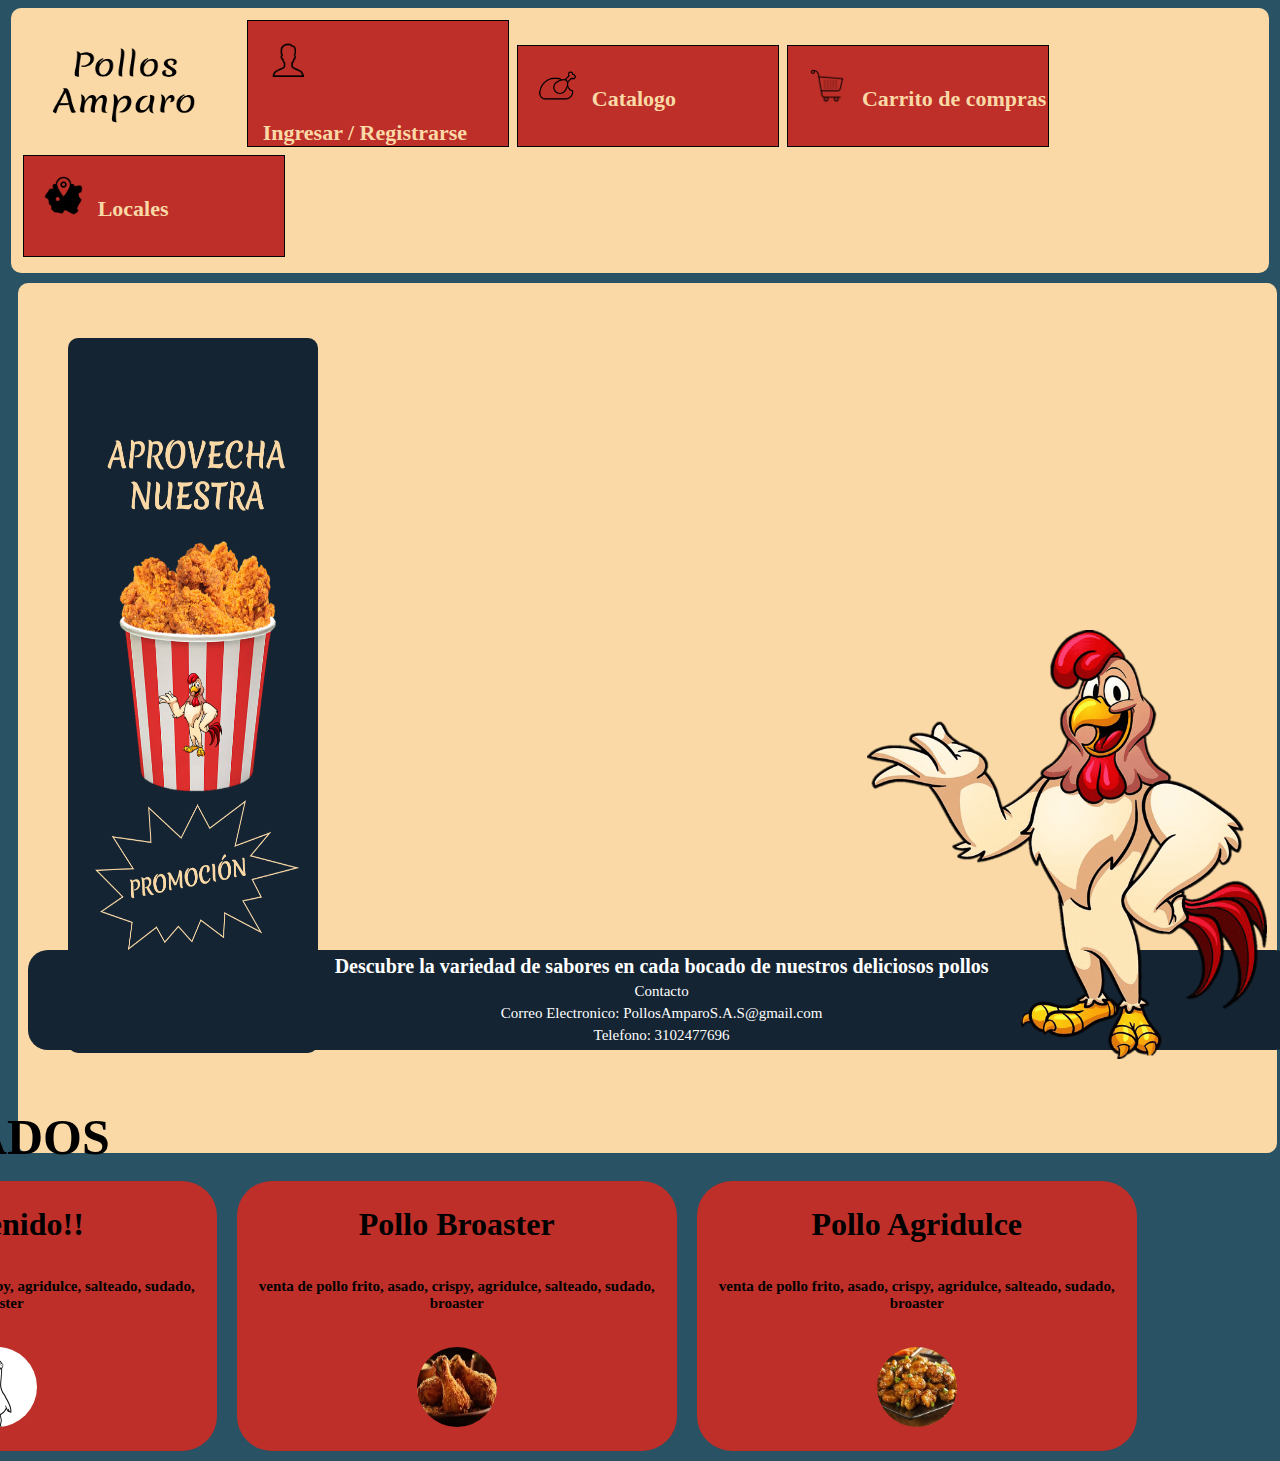
<file: index.html>
<!DOCTYPE html>
<html lang="en">

<head>
    <meta charset="UTF-8">
    <meta name="viewport" content="width=device-width, initial-scale=1.0">
    <title>Pollos Amparo</title>
    <link rel="stylesheet" href="./CSS/principal.css">
</head>



<body>
    <body>
        <div id="ContainerBotones">
            <a href="./index.html"><img src="./img/botones/logo.png" id="logotipo"></a>
            <a href="./login.html"><div class="botones"><img src="./img/botones/usuario.png" id="iconos">
                <h2>Ingresar / Registrarse</h2>
            </div></a>
            <a href="./catalogo.html"><div class="botones"><img src="./img/botones/catalogo.png" id="iconos">
                <h2>Catalogo</h2>
            </div></a>
            <div class="botones"><img src="./img/botones/carrito.png" id="iconos">
                <h2>Carrito de compras</h2>
            </div>
            <a href="./locales.html"><div class="botones", ><img src="./img/botones/local.png" id="iconos">
                <h2>Locales</h2>
            </div></a>
        </div>
    </div>

    <div id="ContainerPrincipal">
        <div id="containerProm">
            <img src="./img/promocion.png" id="promocion" alt="promocion">
        </div>

        <div id="containerProductos">
            <h3>DESTACADOS</h3>
            <div class="tarjeta">
                <h1>Bienvenido!!</h1>
                <h6>venta de pollo frito, asado, crispy, agridulce, salteado, sudado, broaster</h6>
                <img src="./img/giphy.gif" id="fotos">
            </div>



            <div class="tarjeta">
                <h1>Pollo Broaster</h1>
                <h6>venta de pollo frito, asado, crispy, agridulce, salteado, sudado, broaster</h6>
                <img src="./img/broaster.jpg" id="fotos">
            </div>

            <div class="tarjeta">
                <h1>Pollo Agridulce</h1>
                <h6>venta de pollo frito, asado, crispy, agridulce, salteado, sudado, broaster</h6>
                <img src="./img/agridulce.jpg" id="fotos">
            </div>
        </div>
    
        <div id="containerInferior" 

            <div class="texto">
                <h4>Descubre la variedad de sabores en cada bocado de nuestros deliciosos pollos</h4>
                <p>Contacto</p></li>
                <p>Correo Electronico: PollosAmparoS.A.S@gmail.com</p>
                <p>Telefono: 3102477696</p>
            </div>
        <img src="./img/Pollo.png" id="pollo">

    


    </div>
</body>

</html>
</file>
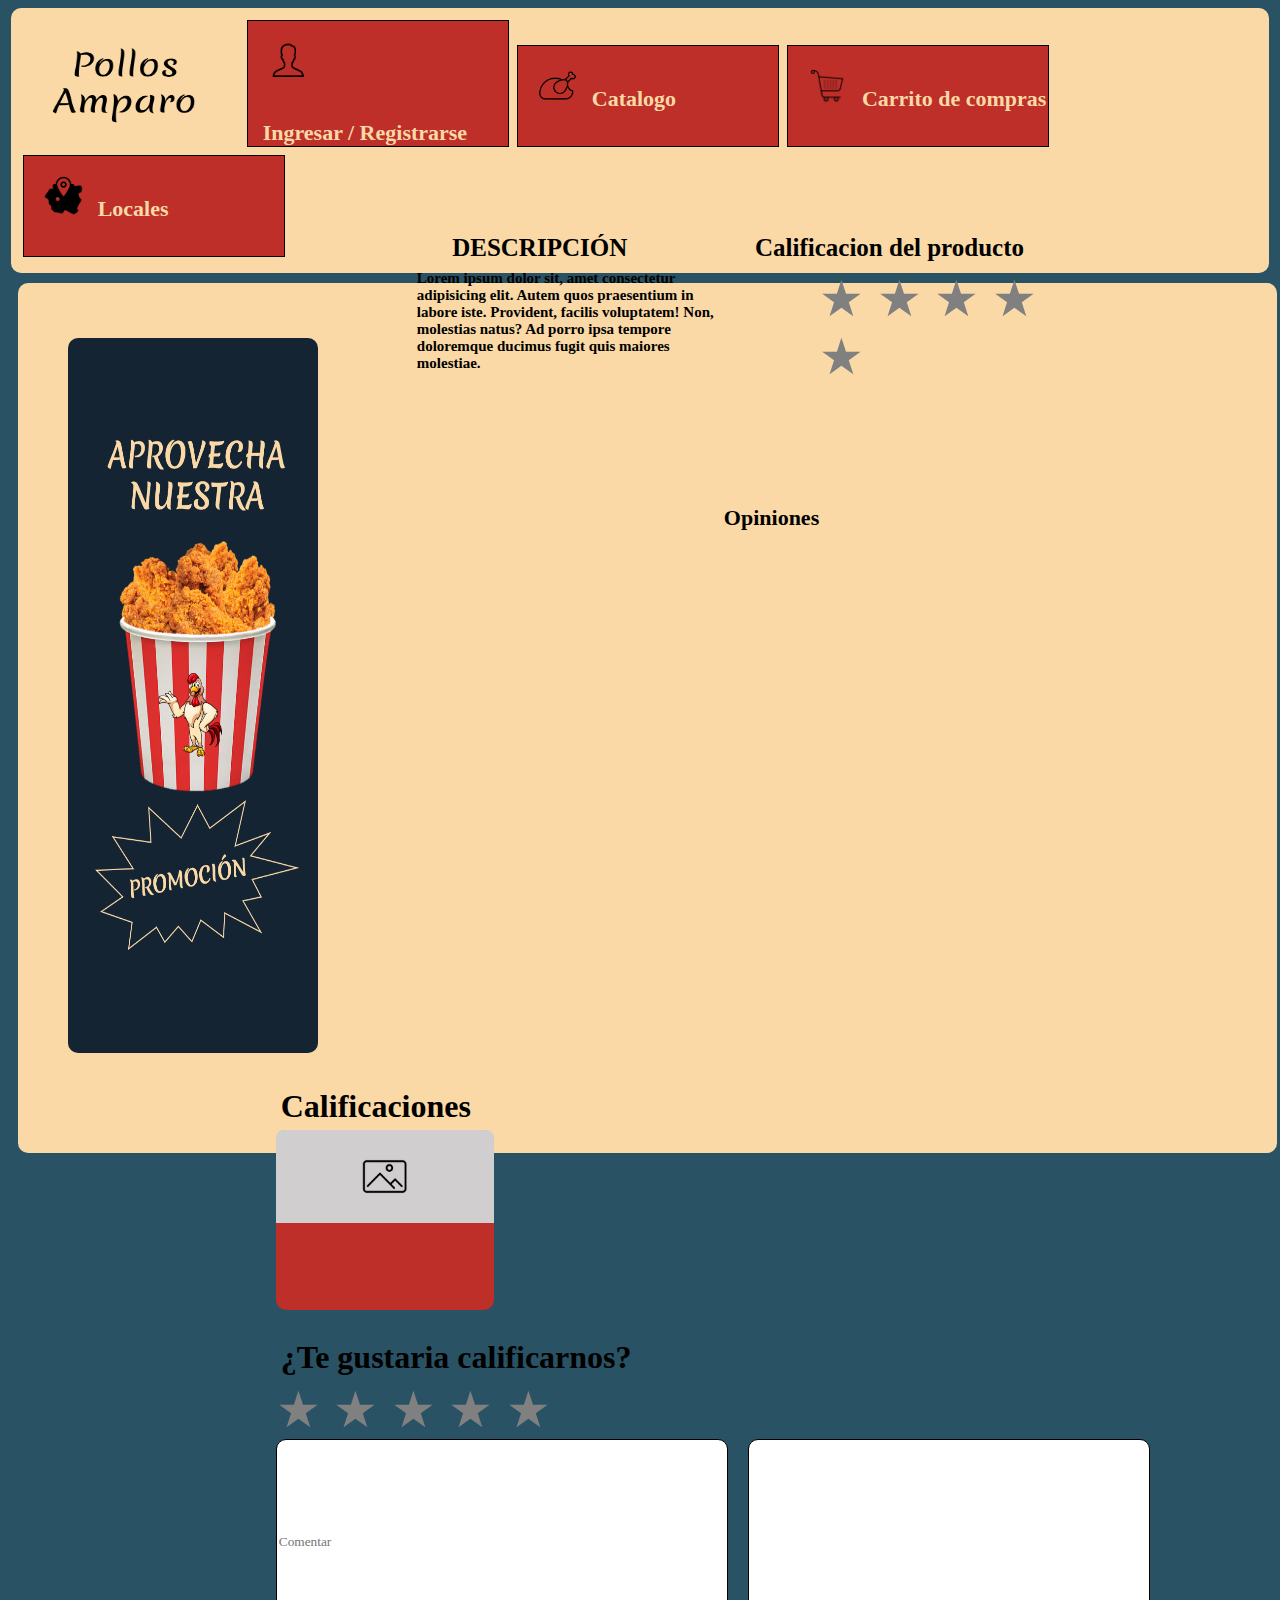
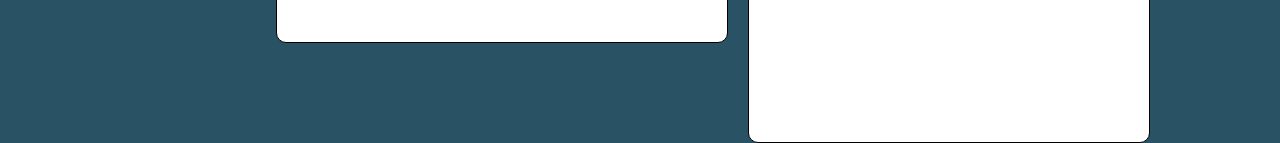
<file: calificacion.html>
<!DOCTYPE html>
<html lang="en">

<head>
    <meta charset="UTF-8">
    <meta name="viewport" content="width=device-width, initial-scale=1.0">
    <title>Pollos Amparo</title>
    <link rel="stylesheet" href="./CSS/calificacion.css">
</head>



<body>
    <body>
        <div id="ContainerBotones">
            <a href="./index.html"><img src="./img/botones/logo.png" id="logotipo"></a>
            <a href="./login.html"><div class="botones"><img src="./img/botones/usuario.png" id="iconos">
                <h2>Ingresar / Registrarse</h2>
            </div></a>
            <a href="./catalogo.html"><div class="botones"><img src="./img/botones/catalogo.png" id="iconos">
                <h2>Catalogo</h2>
            </div></a>
            <div class="botones"><img src="./img/botones/carrito.png" id="iconos">
                <h2>Carrito de compras</h2>
            </div>
            <a href="./locales.html"><div class="botones", ><img src="./img/botones/local.png" id="iconos">
                <h2>Locales</h2>
            </div></a>
        </div>
    </div>

    <div id="ContainerPrincipal">
        <div id="containerProm">
            <img src="./img/promocion.png" id="promocion" alt="promocion">
        </div>
        <div id="ContainerCalificacion">
            <h1>Calificaciones</h1>
            <div class="target"><img src="./img/producto.jpg" id="producto"></div>
        <div class="estrellas">
            <h3>DESCRIPCIÓN</h3>
                <h2>Calificacion del producto</h2>
                <h6>Lorem ipsum dolor sit, amet consectetur adipisicing elit. Autem quos praesentium in
                labore iste. Provident, facilis voluptatem! Non, molestias natus? Ad porro ipsa tempore
                doloremque ducimus fugit quis maiores molestiae.</h6>
                <form>
                    <p class="clasificacion">
                        <input id="radio1" type="radio" name="estrellas" value="5">
                        <label for="radio1">★</label>
                        <input id="radio2" type="radio" name="estrellas" value="4">
                        <label for="radio2">★</label>
                        <input id="radio3" type="radio" name="estrellas" value="3">
                        <label for="radio3">★</label>
                        <input id="radio4" type="radio" name="estrellas" value="2">
                        <label for="radio4">★</label>
                        <input id="radio5" type="radio" name="estrellas" value="1">
                        <label for="radio5">★</label>
                    </p>
                </form>
            </div>
        </div>
        <div id="ContainerComentarios">
            <h1>¿Te gustaria calificarnos?</h1>
            <div class="comentarios"></div>
            <form>
                <p class="clasificacion2">
                    <input id="radio1" type="radio" name="estrellas" value="5">
                    <label for="radio1">★</label>
                    <input id="radio2" type="radio" name="estrellas" value="4">
                    <label for="radio2">★</label>
                    <input id="radio3" type="radio" name="estrellas" value="3">
                    <label for="radio3">★</label>
                    <input id="radio4" type="radio" name="estrellas" value="2">
                    <label for="radio4">★</label>
                    <input id="radio5" type="radio" name="estrellas" value="1">
                    <label for="radio5">★</label>
                </p>
            </form>
            <input type="text" id="comentarios" placeholder="Comentar">
            <h2>Opiniones</h2>
            <input type="text" id="opiniones">
        </div>
    </div>
</body>

</html>
</file>
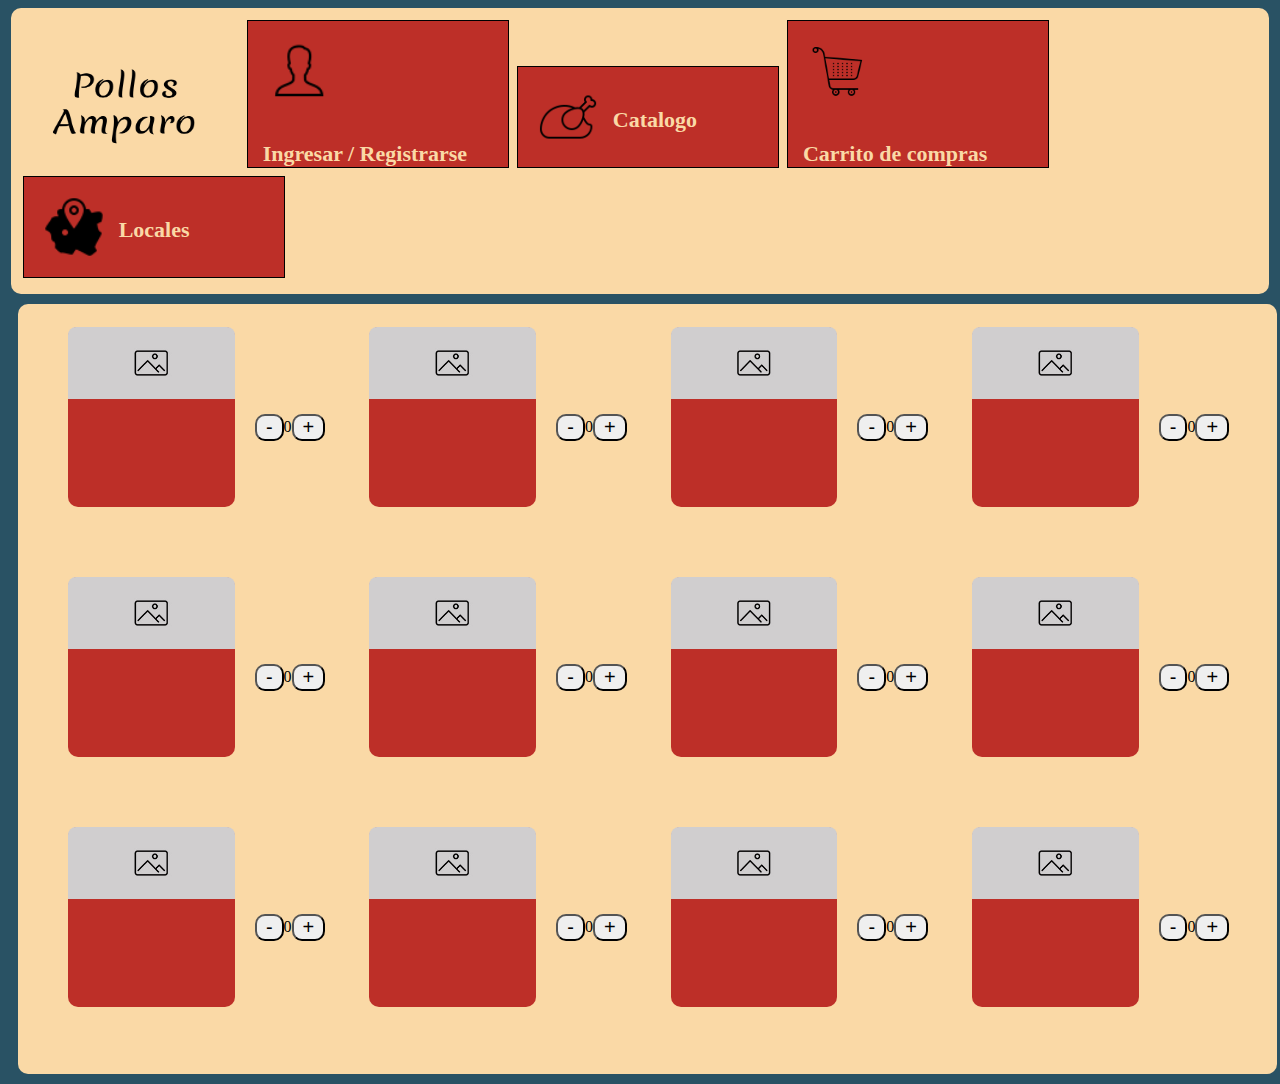
<file: carro.html>
<!DOCTYPE html>
<html lang="en">
<head>
    <meta charset="UTF-8">
    <meta name="viewport" content="width=device-width, initial-scale=1.0">
    <link rel="stylesheet" href="./CSS/carro.css">
</head>
<body>
    <div id="ContainerBotones">
        <a href="./index.html"><img src="./img/botones/logo.png" id="logotipo"></a>
        <a href="./login.html"><div class="botones"><img src="./img/botones/usuario.png" id="iconos">
            <h2>Ingresar / Registrarse</h2>
        </div></a>
        <a href="./catalogo.html"><div class="botones"><img src="./img/botones/catalogo.png" id="iconos">
            <h2>Catalogo</h2>
        </div></a>
        <a href="./carro.html"><div class="botones"><img src="./img/botones/carrito.png" id="iconos">
            <h2>Carrito de compras</h2>
        </div></a>
        <a href="./locales.html"><div class="botones", ><img src="./img/botones/local.png" id="iconos">
            <h2>Locales</h2>
        </div></a>
    </div>

    <div id="containerPrincipal">
            <div class="contador">
                <div class="target"><img src="./img/producto.jpg" alt="producto" class="producto"></div>
                <button class="decrementar">-</button>
                <span class="valor">0</span>
                <button class="incrementar">+</button>
            </div>

            <div class="contador">
                <div class="target"><img src="./img/producto.jpg" alt="producto" class="producto"></div>
                <button class="decrementar">-</button>
                <span class="valor">0</span>
                <button class="incrementar">+</button>
            </div>
            <div class="contador">
                <div class="target"><img src="./img/producto.jpg" alt="producto" class="producto"></div>
                <button class="decrementar">-</button>
                <span class="valor">0</span>
                <button class="incrementar">+</button>
            </div>
            <div class="contador">
                <div class="target"><img src="./img/producto.jpg" alt="producto" class="producto"></div>
                <button class="decrementar">-</button>
                <span class="valor">0</span>
                <button class="incrementar">+</button>
            </div>
            <div class="contador">
                <div class="target"><img src="./img/producto.jpg" alt="producto" class="producto"></div>
                <button class="decrementar">-</button>
                <span class="valor">0</span>
                <button class="incrementar">+</button>
            </div>
            <div class="contador">
                <div class="target"><img src="./img/producto.jpg" alt="producto" class="producto"></div>
                <button class="decrementar">-</button>
                <span class="valor">0</span>
                <button class="incrementar">+</button>
            </div>
            <div class="contador">
                <div class="target"><img src="./img/producto.jpg" alt="producto" class="producto"></div>
                <button class="decrementar">-</button>
                <span class="valor">0</span>
                <button class="incrementar">+</button>
            </div>
            <div class="contador">
                <div class="target"><img src="./img/producto.jpg" alt="producto" class="producto"></div>
                <button class="decrementar">-</button>
                <span class="valor">0</span>
                <button class="incrementar">+</button>
            </div>
            <div class="contador">
                <div class="target"><img src="./img/producto.jpg" alt="producto" class="producto"></div>
                <button class="decrementar">-</button>
                <span class="valor">0</span>
                <button class="incrementar">+</button>
            </div>
            <div class="contador">
                <div class="target"><img src="./img/producto.jpg" alt="producto" class="producto"></div>
                <button class="decrementar">-</button>
                <span class="valor">0</span>
                <button class="incrementar">+</button>
            </div>
            <div class="contador">
                <div class="target"><img src="./img/producto.jpg" alt="producto" class="producto"></div>
                <button class="decrementar">-</button>
                <span class="valor">0</span>
                <button class="incrementar">+</button>
            </div>
            <div class="contador">
                <div class="target"><img src="./img/producto.jpg" alt="producto" class="producto"></div>
                <button class="decrementar">-</button>
                <span class="valor">0</span>
                <button class="incrementar">+</button>
            </div>

        </div>
<script>
        document.querySelectorAll('.contador').forEach(contador => {
            const valor = contador.querySelector('.valor');
            const decrementar = contador.querySelector('.decrementar');
            const incrementar = contador.querySelector('.incrementar');
    
            decrementar.addEventListener('click', () => {
                let numero = parseInt(valor.textContent);
                if (numero > 0) {
                    valor.textContent = numero - 1;
                }
            });
    
            incrementar.addEventListener('click', () => {
                let numero = parseInt(valor.textContent);
                valor.textContent = numero + 1;
            });
        });
</script>
    </div>
    
</body>
</html>
</file>
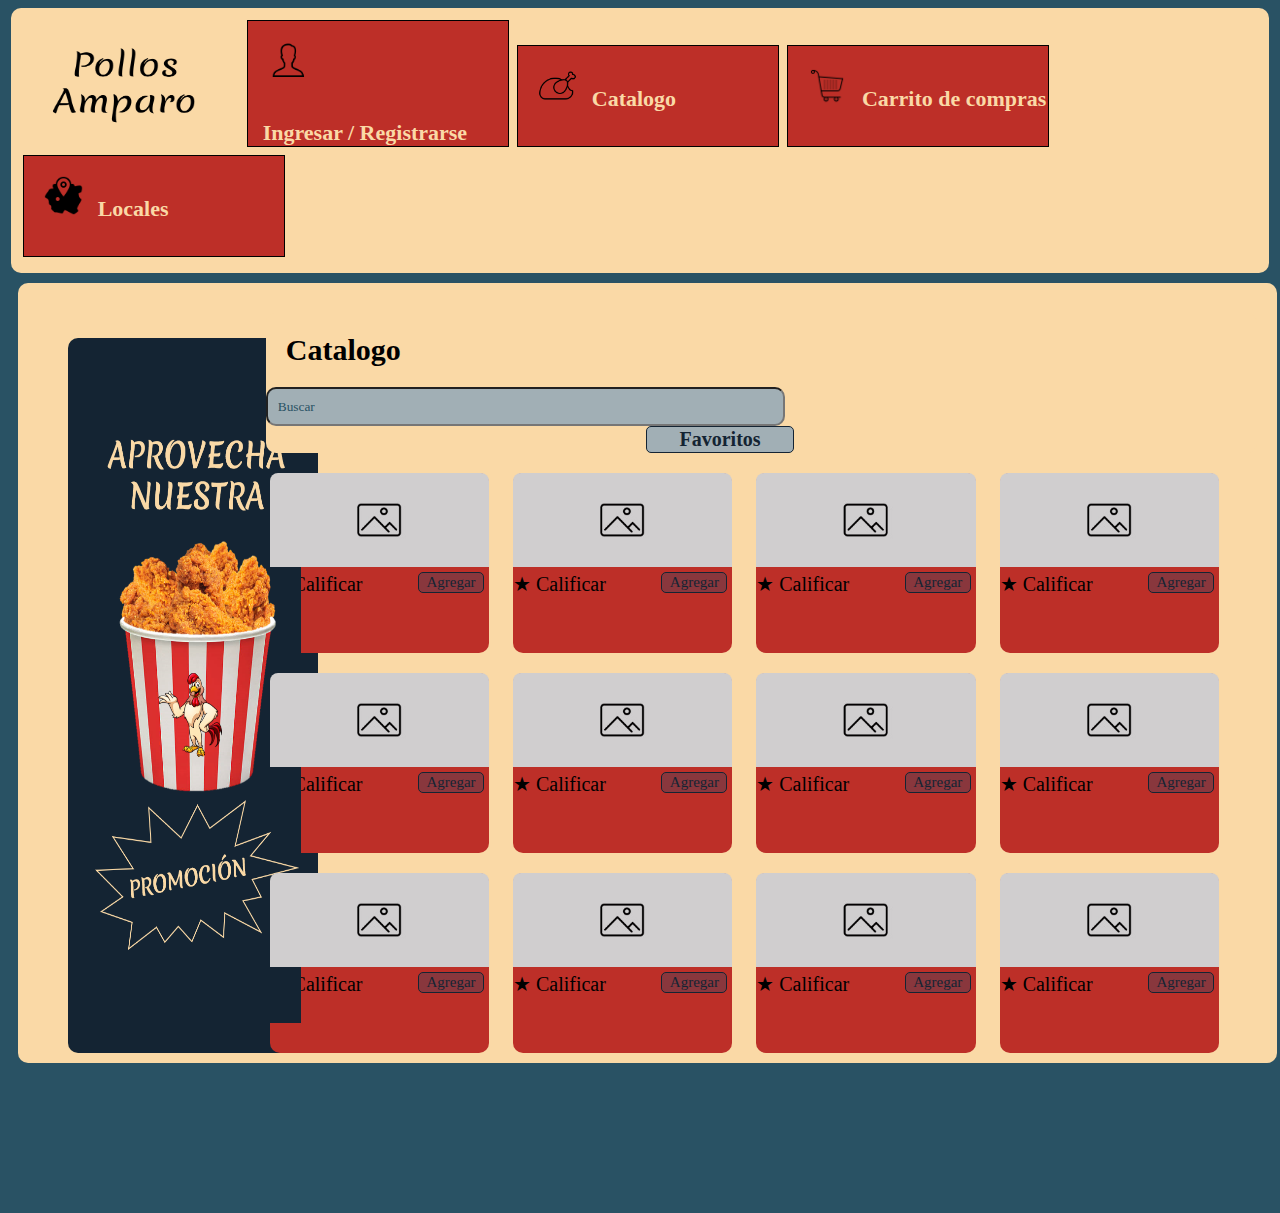
<file: catalogo.html>
<!DOCTYPE html>
<html lang="en">
<head>
    <meta charset="UTF-8">
    <meta name="viewport" content="width=device-width, initial-scale=1.0">
    <title>Catalogo</title>
    <link rel="stylesheet" href="./CSS/catalogo.css">
</head>
<body>
    <div id="ContainerBotones">
        <a href="./index.html"><img src="./img/botones/logo.png" id="logotipo"></a>
        <a href="./login.html"><div class="botones"><img src="./img/botones/usuario.png" id="iconos">
            <h2>Ingresar / Registrarse</h2>
        </div></a>
        <a href="./catalogo.html"><div class="botones"><img src="./img/botones/catalogo.png" id="iconos">
            <h2>Catalogo</h2>
        </div></a>
        <div class="botones"><img src="./img/botones/carrito.png" id="iconos">
            <h2>Carrito de compras</h2>
        </div>
        <a href="./locales.html"><div class="botones", ><img src="./img/botones/local.png" id="iconos">
            <h2>Locales</h2>
        </div></a>
    </div>

    <div id="ContainerPrincipal">
        <div id="containerProm">
            <img src="./img/promocion.png" id="promocion" alt="promocion">
        </div>
        <div class="catalogo">
            <h1>Catalogo</h1>
            <input type="text" id="barraBusqueda" placeholder="Buscar">
            <a href="favoritos.html"><button type="button" id="favorito"><b>Favoritos</b></button></a>
        </div>

            <div id="containerProductos">
                <div class="target"><img src="./img/producto.jpg" alt="producto" id="producto"><a href="calificacion.html" style="text-decoration: none; color: black;">★ Calificar</a><button type="submit" id="agregar">Agregar</button></div>
                <div class="target"><img src="./img/producto.jpg" alt="producto" id="producto"><a href="calificacion.html" style="text-decoration: none; color: black;">★ Calificar</a><button type="submit" id="agregar">Agregar</button></div>
                <div class="target"><img src="./img/producto.jpg" alt="producto" id="producto"><a href="calificacion.html" style="text-decoration: none; color: black;">★ Calificar</a><button type="submit" id="agregar">Agregar</button></div>
                <div class="target"><img src="./img/producto.jpg" alt="producto" id="producto"><a href="calificacion.html" style="text-decoration: none; color: black;">★ Calificar</a><button type="submit" id="agregar">Agregar</button></div>
                <div class="target"><img src="./img/producto.jpg" alt="producto" id="producto"><a href="calificacion.html" style="text-decoration: none; color: black;">★ Calificar</a><button type="submit" id="agregar">Agregar</button></div>
                <div class="target"><img src="./img/producto.jpg" alt="producto" id="producto"><a href="calificacion.html" style="text-decoration: none; color: black;">★ Calificar</a><button type="submit" id="agregar">Agregar</button></div>
                <div class="target"><img src="./img/producto.jpg" alt="producto" id="producto"><a href="calificacion.html" style="text-decoration: none; color: black;">★ Calificar</a><button type="submit" id="agregar">Agregar</button></div>
                <div class="target"><img src="./img/producto.jpg" alt="producto" id="producto"><a href="calificacion.html" style="text-decoration: none; color: black;">★ Calificar</a><button type="submit" id="agregar">Agregar</button></div>
                <div class="target"><img src="./img/producto.jpg" alt="producto" id="producto"><a href="calificacion.html" style="text-decoration: none; color: black;">★ Calificar</a><button type="submit" id="agregar">Agregar</button></div>
                <div class="target"><img src="./img/producto.jpg" alt="producto" id="producto"><a href="calificacion.html" style="text-decoration: none; color: black;">★ Calificar</a><button type="submit" id="agregar">Agregar</button></div>
                <div class="target"><img src="./img/producto.jpg" alt="producto" id="producto"><a href="calificacion.html" style="text-decoration: none; color: black;">★ Calificar</a><button type="submit" id="agregar">Agregar</button></div>
                <div class="target"><img src="./img/producto.jpg" alt="producto" id="producto"><a href="calificacion.html" style="text-decoration: none; color: black;">★ Calificar</a><button type="submit" id="agregar">Agregar</button></div>
            </div>
    </div>
</body>
</html>
</file>
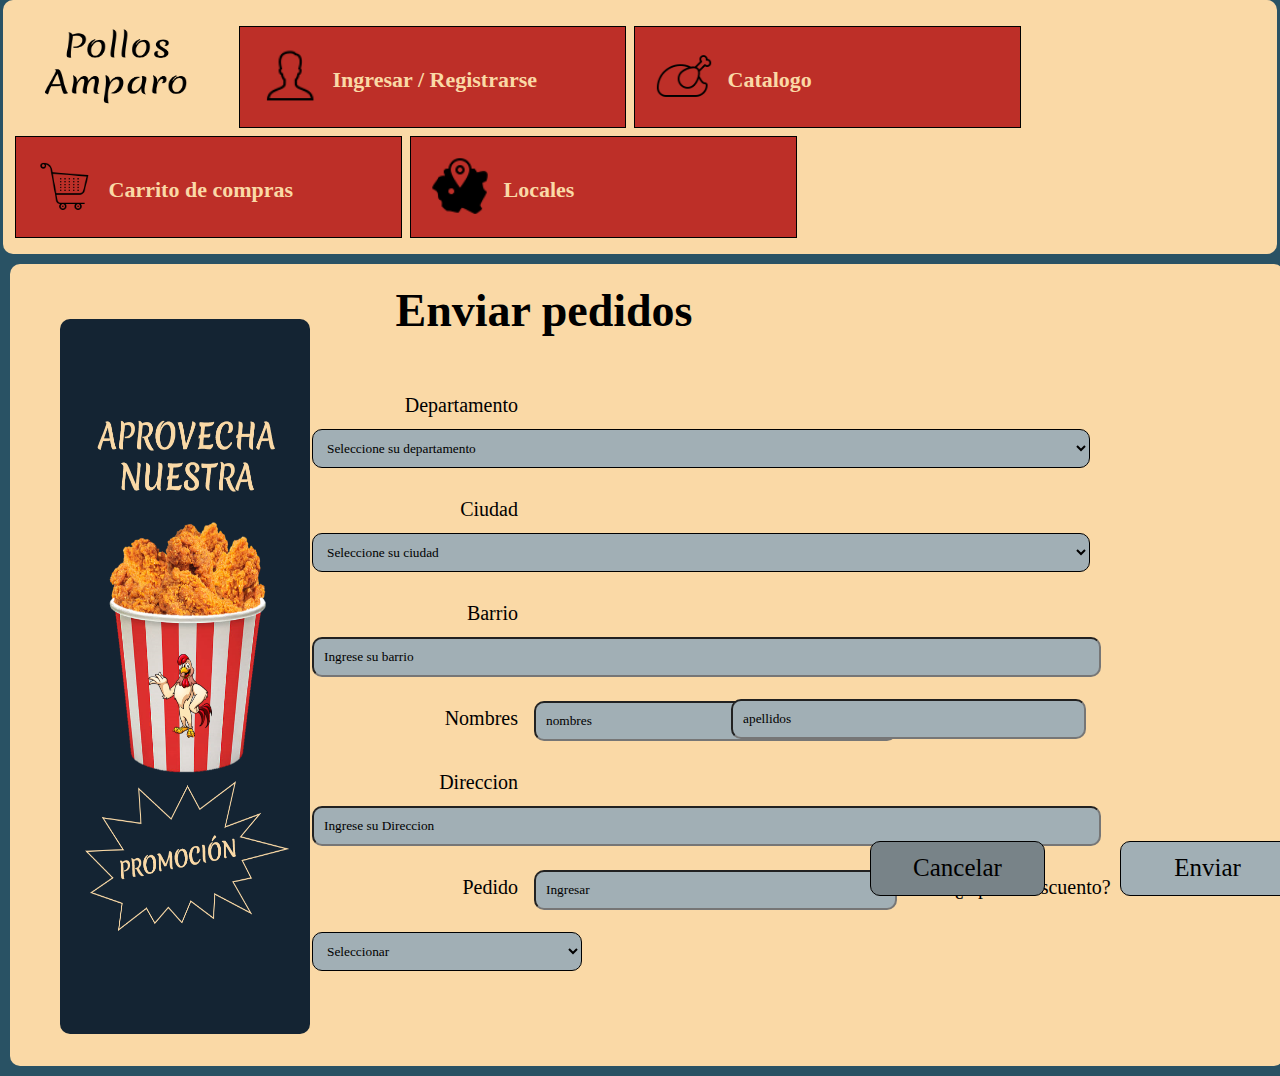
<file: enviarpedidos.html>
<!DOCTYPE html>
<html lang="en">
<head>
    <meta charset="UTF-8">
    <meta name="viewport" content="width=device-width, initial-scale=1.0">
    <link rel="stylesheet" href="./CSS/enviarpedidos.css">
</head>
<body>
    <div id="ContainerBotones">
        <img src="./img/botones/logo.png" id="logotipo">
        <div class="botones"><img src="./img/botones/usuario.png" id="iconos">
            <h2>Ingresar / Registrarse</h2>
        </div>
        <div class="botones"><img src="./img/botones/catalogo.png" id="iconos">
            <h2>Catalogo</h2>
        </div>
        <div class="botones"><img src="./img/botones/carrito.png" id="iconos">
            <h2>Carrito de compras</h2>
        </div>
        <div class="botones"><img src="./img/botones/local.png" id="iconos">
            <h2>Locales</h2>
        </div>
    </div>

    <div id="ContainerPrincipal">
        <div id="containerProm">
            <img src="./img/promocion.png" id="promocion" alt="promocion">
        </div>
        <h1>Enviar pedidos</h1>
        <form action="/submit" method="post">
            <label for="lang">Departamento</label>
            <select id="casillaSeleccion" name="dept" required>
                <option value="" disabled selected>Seleccione su departamento</option>
                <option value="ant">Antioquia</option>
                <option value="bol">Bolívar</option>
                <option value="cun">Cundinamarca</option>
                <option value="mag">Magdalena</option>
                <option value="atl">Atlántico</option>
                <option value="ris">Risaralda</option>
            </select>
            <br>
            <label for="lang">Ciudad</label>
            <select id="casillaSeleccion" name="ciudad" required>
                <option value="" hidden>Seleccione su ciudad</option>
                <option value="med">Medellín</option>
                <option value="car">Cartagena</option>
                <option value="bog">Bogotá</option>
                <option value="san">Santa Marta</option>
                <option value="bar">Barranquilla</option>
                <option value="per">Pereira</option>
            </select>
            <br>
            <label for="lang">Barrio</label>
            <input type="text" id="casillaLarga" name="bar" placeholder="Ingrese su barrio" required>
            <br>
            <form>
                <label for="lang">Nombres</label>
                <input type="text" id="casillas" name="nombre" placeholder="nombres">
                <p>Apellidos</p>
                <input type="text" id="casillaCorta" name="apellido" placeholder="apellidos">
            </form>
                <label for="lang">Direccion</label>
                <input type="text" id="casillaLarga" name="dir" placeholder="Ingrese su Direccion" required>
                <br>
            <form>
                <label for="lang">Pedido</label>
                <input type="text" id="casillas" text="pedido" placeholder="Ingresar">
                <label for="lang"> ¿Aplica descuento?</label>
                <select id="casillaSeleccionD" text="desc" required>
                    <option value="" disabled selected>Seleccionar</option>
                    <option value="aplica">Si aplica</option>
                    <option value="noaplica">No aplica</option>
                </select>
            </form>
            <button type="reset" id="botonCancelar">Cancelar</button>
            <button type="submit" id="botonEnviar">Enviar</button>  
            
        </form>
    </div>  
</body>
</html>
</file>
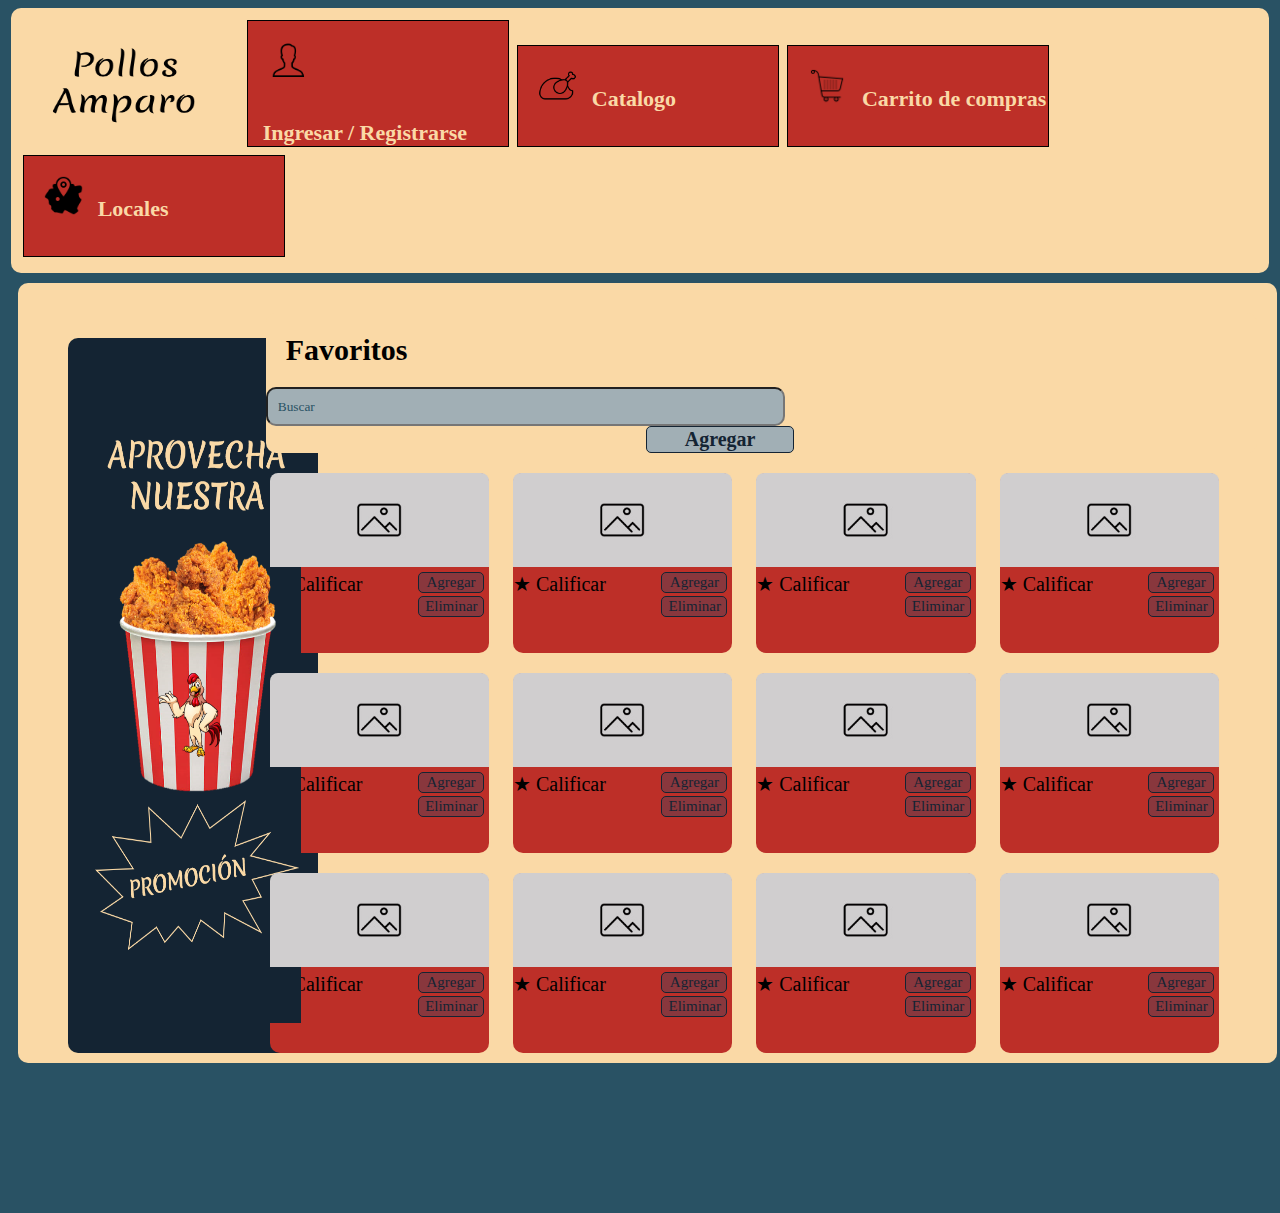
<file: favoritos.html>
<!DOCTYPE html>
<html lang="en">
<head>
    <meta charset="UTF-8">
    <meta name="viewport" content="width=device-width, initial-scale=1.0">
    <title>Favoritos</title>
    <link rel="stylesheet" href="./CSS/favoritos.css">
</head>
<body>
    <div id="ContainerBotones">
        <a href="./index.html"><img src="./img/botones/logo.png" id="logotipo"></a>
        <a href="./login.html"><div class="botones"><img src="./img/botones/usuario.png" id="iconos">
            <h2>Ingresar / Registrarse</h2>
        </div></a>
        <a href="./catalogo.html"><div class="botones"><img src="./img/botones/catalogo.png" id="iconos">
            <h2>Catalogo</h2>
        </div></a>
        <div class="botones"><img src="./img/botones/carrito.png" id="iconos">
            <h2>Carrito de compras</h2>
        </div>
        <a href="./locales.html"><div class="botones", ><img src="./img/botones/local.png" id="iconos">
            <h2>Locales</h2>
        </div></a>
    </div>

    <div id="ContainerPrincipal">
        <div id="containerProm">
            <img src="./img/promocion.png" id="promocion" alt="promocion">
        </div>
        <div class="catalogo">
            <h1>Favoritos</h1>
            <input type="text" id="barraBusqueda" placeholder="Buscar">
            <a href="catalogo.html"><button type="button" class="agregar"><b>Agregar</b></button></a>
        </div>



            <div id="containerProductos">
                <div class="target">
                    <img src="./img/producto.jpg" alt="producto" id="producto">
                    <a href="calificacion.html" style="text-decoration: none; color: black;">★ Calificar</a>
                    <button type="submit" id="Agregar">Agregar</button>
                    <button type="reset" id="Eliminar">Eliminar</button>
                </div>
                <div class="target">
                    <img src="./img/producto.jpg" alt="producto" id="producto">
                    <a href="calificacion.html" style="text-decoration: none; color: black;">★ Calificar</a>
                    <button type="submit" id="Agregar">Agregar</button>
                    <button type="reset" id="Eliminar">Eliminar</button>
                </div>
                <div class="target">
                    <img src="./img/producto.jpg" alt="producto" id="producto">
                    <a href="calificacion.html" style="text-decoration: none; color: black;">★ Calificar</a>
                    <button type="submit" id="Agregar">Agregar</button>
                    <button type="reset" id="Eliminar">Eliminar</button>
                </div>
                <div class="target">
                    <img src="./img/producto.jpg" alt="producto" id="producto">
                    <a href="calificacion.html" style="text-decoration: none; color: black;">★ Calificar</a>
                    <button type="submit" id="Agregar">Agregar</button>
                    <button type="reset" id="Eliminar">Eliminar</button>
                </div>
                <div class="target">
                    <img src="./img/producto.jpg" alt="producto" id="producto">
                    <a href="calificacion.html" style="text-decoration: none; color: black;">★ Calificar</a>
                    <button type="submit" id="Agregar">Agregar</button>
                    <button type="reset" id="Eliminar">Eliminar</button>
                </div>
                <div class="target">
                    <img src="./img/producto.jpg" alt="producto" id="producto">
                    <a href="calificacion.html" style="text-decoration: none; color: black;">★ Calificar</a>
                    <button type="submit" id="Agregar">Agregar</button>
                    <button type="reset" id="Eliminar">Eliminar</button>
                </div>
                <div class="target">
                    <img src="./img/producto.jpg" alt="producto" id="producto">
                    <a href="calificacion.html" style="text-decoration: none; color: black;">★ Calificar</a>
                    <button type="submit" id="Agregar">Agregar</button>
                    <button type="reset" id="Eliminar">Eliminar</button>
                </div>
                <div class="target">
                    <img src="./img/producto.jpg" alt="producto" id="producto">
                    <a href="calificacion.html" style="text-decoration: none; color: black;">★ Calificar</a>
                    <button type="submit" id="Agregar">Agregar</button>
                    <button type="reset" id="Eliminar">Eliminar</button>
                </div>
                <div class="target">
                    <img src="./img/producto.jpg" alt="producto" id="producto">
                    <a href="calificacion.html" style="text-decoration: none; color: black;">★ Calificar</a>
                    <button type="submit" id="Agregar">Agregar</button>
                    <button type="reset" id="Eliminar">Eliminar</button>
                </div>
                <div class="target">
                    <img src="./img/producto.jpg" alt="producto" id="producto">
                    <a href="calificacion.html" style="text-decoration: none; color: black;">★ Calificar</a>
                    <button type="submit" id="Agregar">Agregar</button>
                    <button type="reset" id="Eliminar">Eliminar</button>
                </div>
                <div class="target">
                    <img src="./img/producto.jpg" alt="producto" id="producto">
                    <a href="calificacion.html" style="text-decoration: none; color: black;">★ Calificar</a>
                    <button type="submit" id="Agregar">Agregar</button>
                    <button type="reset" id="Eliminar">Eliminar</button>
                </div>
                <div class="target">
                    <img src="./img/producto.jpg" alt="producto" id="producto">
                    <a href="calificacion.html" style="text-decoration: none; color: black;">★ Calificar</a>
                    <button type="submit" id="Agregar">Agregar</button>
                    <button type="reset" id="Eliminar">Eliminar</button>
                </div>
            </div>
    </div>
</body>
</html>
</file>
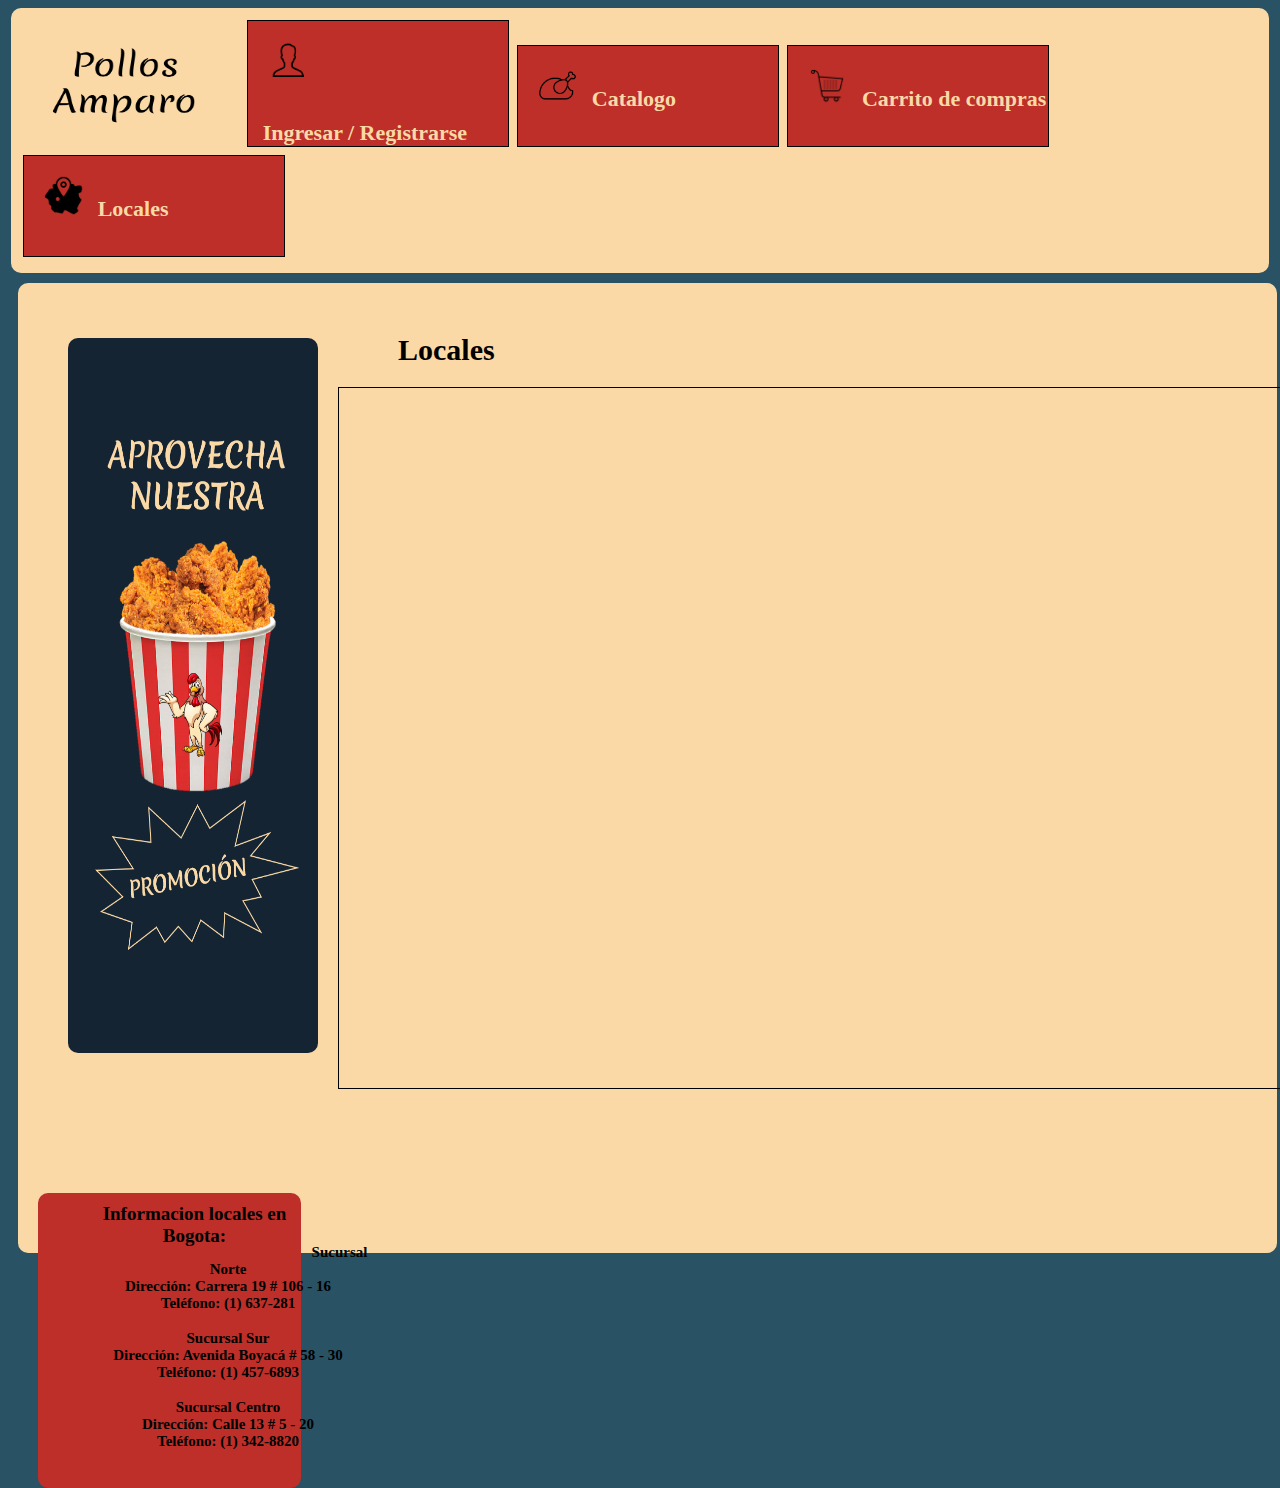
<file: locales.html>
<!DOCTYPE html>
<html lang="en">
<head>
    <meta charset="UTF-8">
    <meta name="viewport" content="width=device-width, initial-scale=1.0">
    <title>Locales</title>
    <link rel="stylesheet" href="./CSS/locales.css">
</head>
<body>
    <body>
        <div id="ContainerBotones">
            <a href="./index.html"><img src="./img/botones/logo.png" id="logotipo"></a>
            <a href="./login.html"><div class="botones"><img src="./img/botones/usuario.png" id="iconos">
                <h2>Ingresar / Registrarse</h2>
            </div></a>
            <a href="./catalogo.html"><div class="botones"><img src="./img/botones/catalogo.png" id="iconos">
                <h2>Catalogo</h2>
            </div></a>
            <div class="botones"><img src="./img/botones/carrito.png" id="iconos">
                <h2>Carrito de compras</h2>
            </div>
            <a href="./locales.html"><div class="botones", ><img src="./img/botones/local.png" id="iconos">
                <h2>Locales</h2>
            </div></a>
        </div>
    
        <div id="ContainerPrincipal">
            <div id="containerProm">
                <img src="./img/promocion.png" id="promocion" alt="promocion">
            </div>
            <div id="mapa">
                <h1>Locales</h1>
                <iframe src="https://www.google.com/maps/embed?pb=!1m14!1m12!1m3!1d15905.538582928744!2d-74.10856855!3d4.70305885!2m3!1f0!2f0!3f0!3m2!1i1024!2i768!4f13.1!5e0!3m2!1ses-419!2sco!4v1722440056309!5m2!1ses-419!2sco" width="1000" height="700" style="border:1px solid black; left:75px;" allowfullscreen="" loading="lazy" referrerpolicy="no-referrer-when-downgrade"></iframe>
            </div>
            <div id="informacion">
                <h2>Informacion locales en Bogota:</h2>
                <br>
                <br>
                <h3>Sucursal Norte</h3>
                <h3>Dirección: Carrera 19 # 106 - 16</h3>
                <h3>Teléfono: (1) 637-281</h3>
                <br>
                <h3>Sucursal Sur</h3>
                <h3>Dirección: Avenida Boyacá # 58 - 30</h3>
                <h3>Teléfono: (1) 457-6893</h3>
                <br>
                <h3>Sucursal Centro</h3>
                <h3>Dirección: Calle 13 # 5 - 20</h3>
                <h3>Teléfono: (1) 342-8820</h3>
            </div>
        </div>
    </body>
</html>
</file>
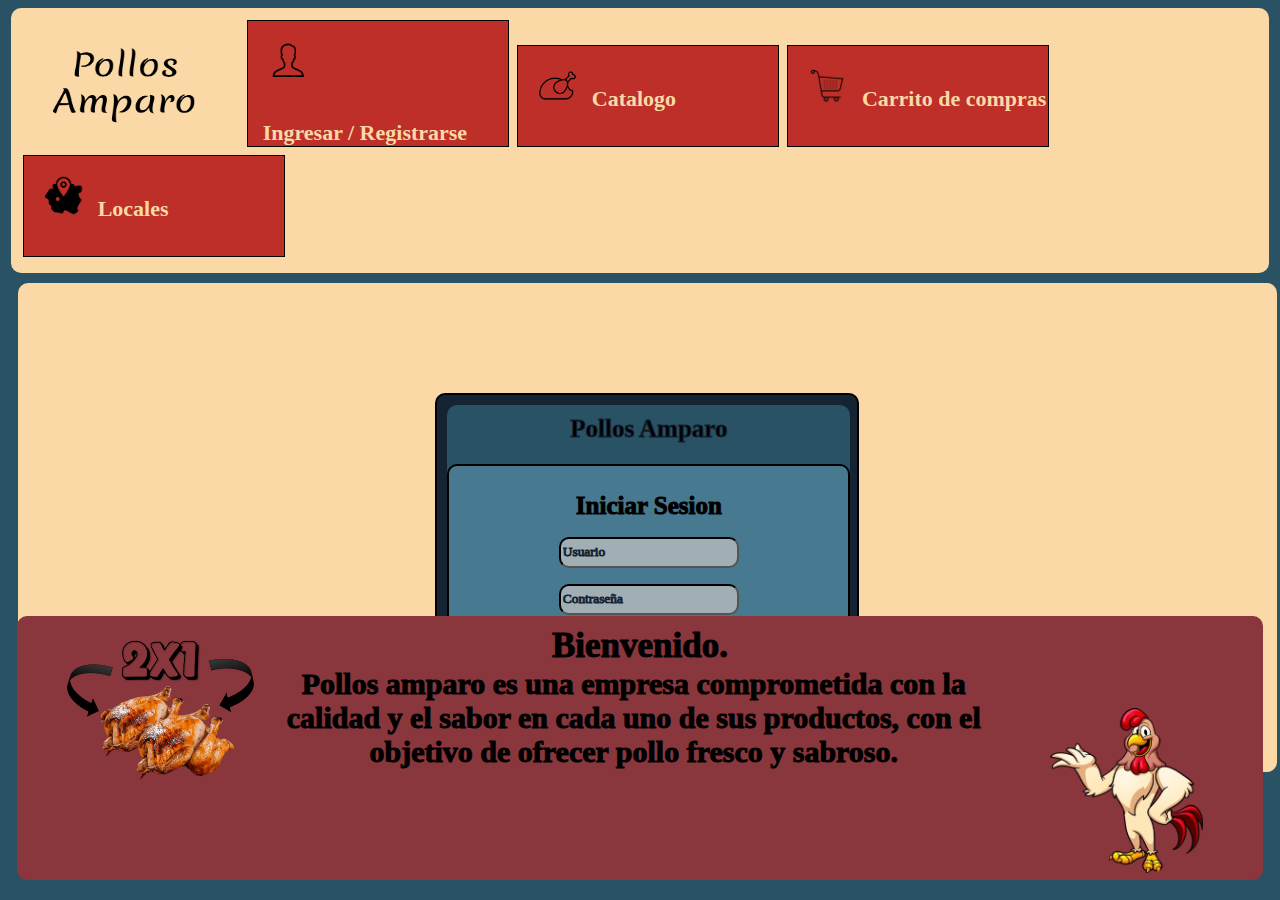
<file: login.html>
<!DOCTYPE html>
<html lang="en"> </html>
<head>
    <meta charset="UTF-8">
    <meta name="viewport" content="width=device-width, initial-scale=1.0">
    <title>Login</title>
    <link rel="stylesheet" href="./CSS/login.css">
</head>
<body>
    <body>
        <div id="ContainerBotones">
            <a href="./index.html"><img src="./img/botones/logo.png" id="logotipo"></a>
            <a href="./login.html"><div class="botones"><img src="./img/botones/usuario.png" id="iconos">
                <h2>Ingresar / Registrarse</h2>
            </div></a>
            <a href="./catalogo.html"><div class="botones"><img src="./img/botones/catalogo.png" id="iconos">
                <h2>Catalogo</h2>
            </div></a>
            <div class="botones"><img src="./img/botones/carrito.png" id="iconos">
                <h2>Carrito de compras</h2>
            </div>
            <a href="./locales.html"><div class="botones", ><img src="./img/botones/local.png" id="iconos">
                <h2>Locales</h2>
            </div></a>
        </div>
    </div>

    <div id="Login">
        <div id="container">
            <div class="container">
                <h2>Pollos Amparo</h2>
                <form action="login.php" method="post">
                    <div class="usuario">
                        <p>
                            <h1>Iniciar Sesion</h1>
                            <input type="text" name="usuario" class="casilla" placeholder="Usuario" required="">
                        </p>
                    </div>
                    <div class="contraseña">
                        <p>
                            <input type="password" name="password" class="casilla" placeholder="Contraseña" required="">
                        </p>
                    </div>
                    <button type="submit" class="ingresar">Ingresar</button>
                    <button type="submit" class="registrar"><a href="./registro.html" style="color: black; text-decoration: none;">Registrar</a></button>
                    <button type="submit" class="olvidemicontraseña"><a href="./recuperarcontraseña.html" style="color: black; text-decoration: none;">Olvide mi contraseña</a></button>
                </form>
            </div>
        </div>
    </div>
    <div class="bannerInferior">
        <div class="banner">
            <h1>Bienvenido.</h1>
            <h2>Pollos amparo es una empresa comprometida con la calidad y el sabor en cada uno de sus productos, con el objetivo de ofrecer pollo fresco y sabroso.</h2>
            <img src="./img/Pollo.png" id="pollo">
            <img src="./img/promo.jpg.png" class="promo">
        </div>        
    </div>

</body>
</file>
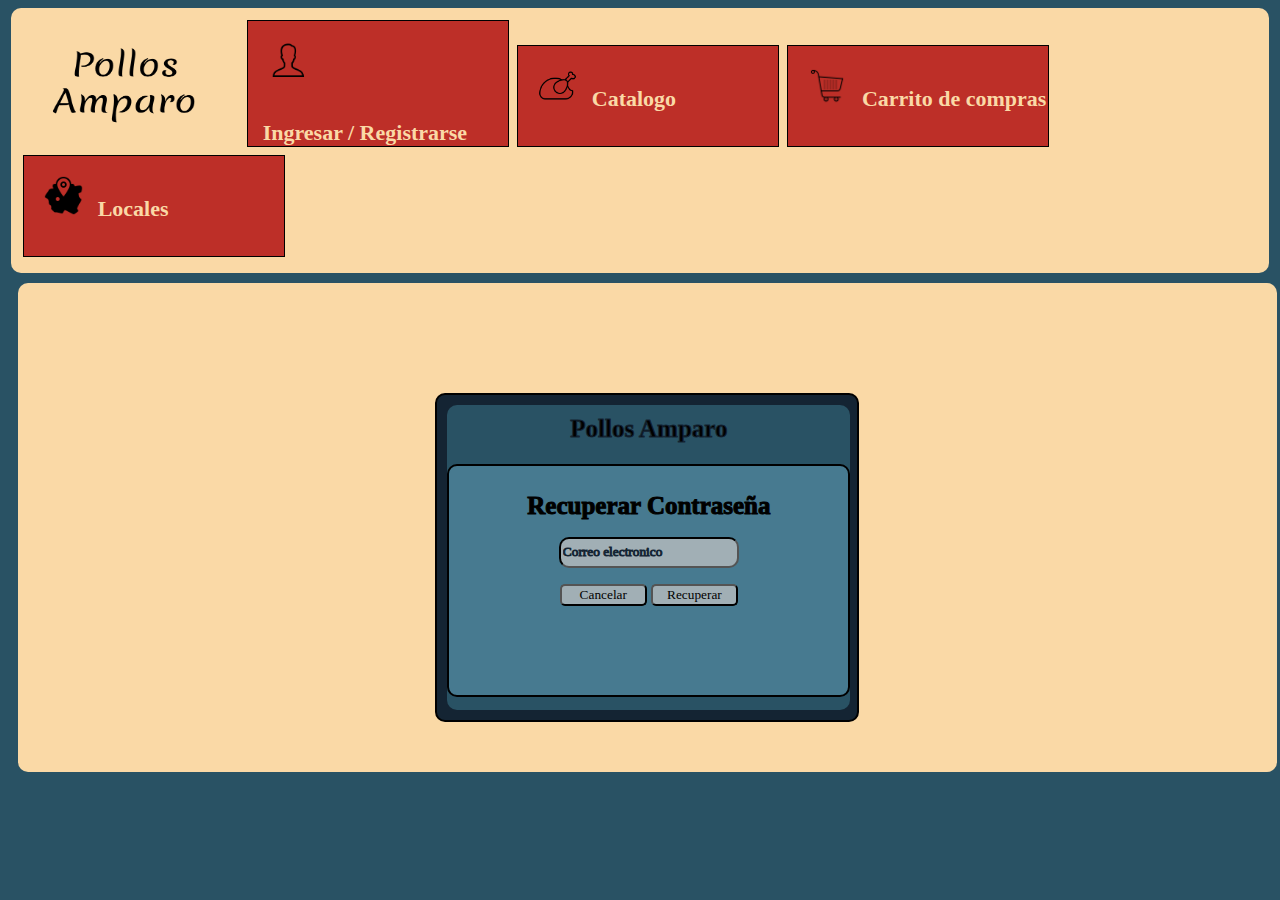
<file: recuperarcontraseña.html>
<!DOCTYPE html>
<html lang="en">
<head>
    <meta charset="UTF-8">
    <meta name="viewport" content="width=device-width, initial-scale=1.0">
    <title>Recuperar Contraseña</title>
    <link rel="stylesheet" href="./CSS/recuperar.css">
</head>
<body>
    <body>
        <div id="ContainerBotones">
            <a href="./index.html"><img src="./img/botones/logo.png" id="logotipo"></a>
            <a href="./login.html"><div class="botones"><img src="./img/botones/usuario.png" id="iconos">
                <h2>Ingresar / Registrarse</h2>
            </div></a>
            <a href="./catalogo.html"><div class="botones"><img src="./img/botones/catalogo.png" id="iconos">
                <h2>Catalogo</h2>
            </div></a>
            <div class="botones"><img src="./img/botones/carrito.png" id="iconos">
                <h2>Carrito de compras</h2>
            </div>
            <a href="./locales.html"><div class="botones", ><img src="./img/botones/local.png" id="iconos">
                <h2>Locales</h2>
            </div></a>
        </div>
    </div>

    <div id="Login">
        <div id="container">
            <div class="container">
                <h2>Pollos Amparo</h2>
                <form action="login.php" method="post">
                    <div class="usuario">
                        <p>
                            <h1>Recuperar Contraseña</h1>
                            <input type="text" name="usuario" class="casilla" placeholder="Correo electronico">
                        </p>
                    </div>
                    <div class="contraseña">
                    </div>
                    <button type="submit" class="cancelar"><a href="login.html" style="text-decoration: none; color: black;">Cancelar</a></button>
                    <button type="submit" class="recuperar">Recuperar</button>
                </form>
            </div>
        </div>
    </div>
</body>
</html>
</file>
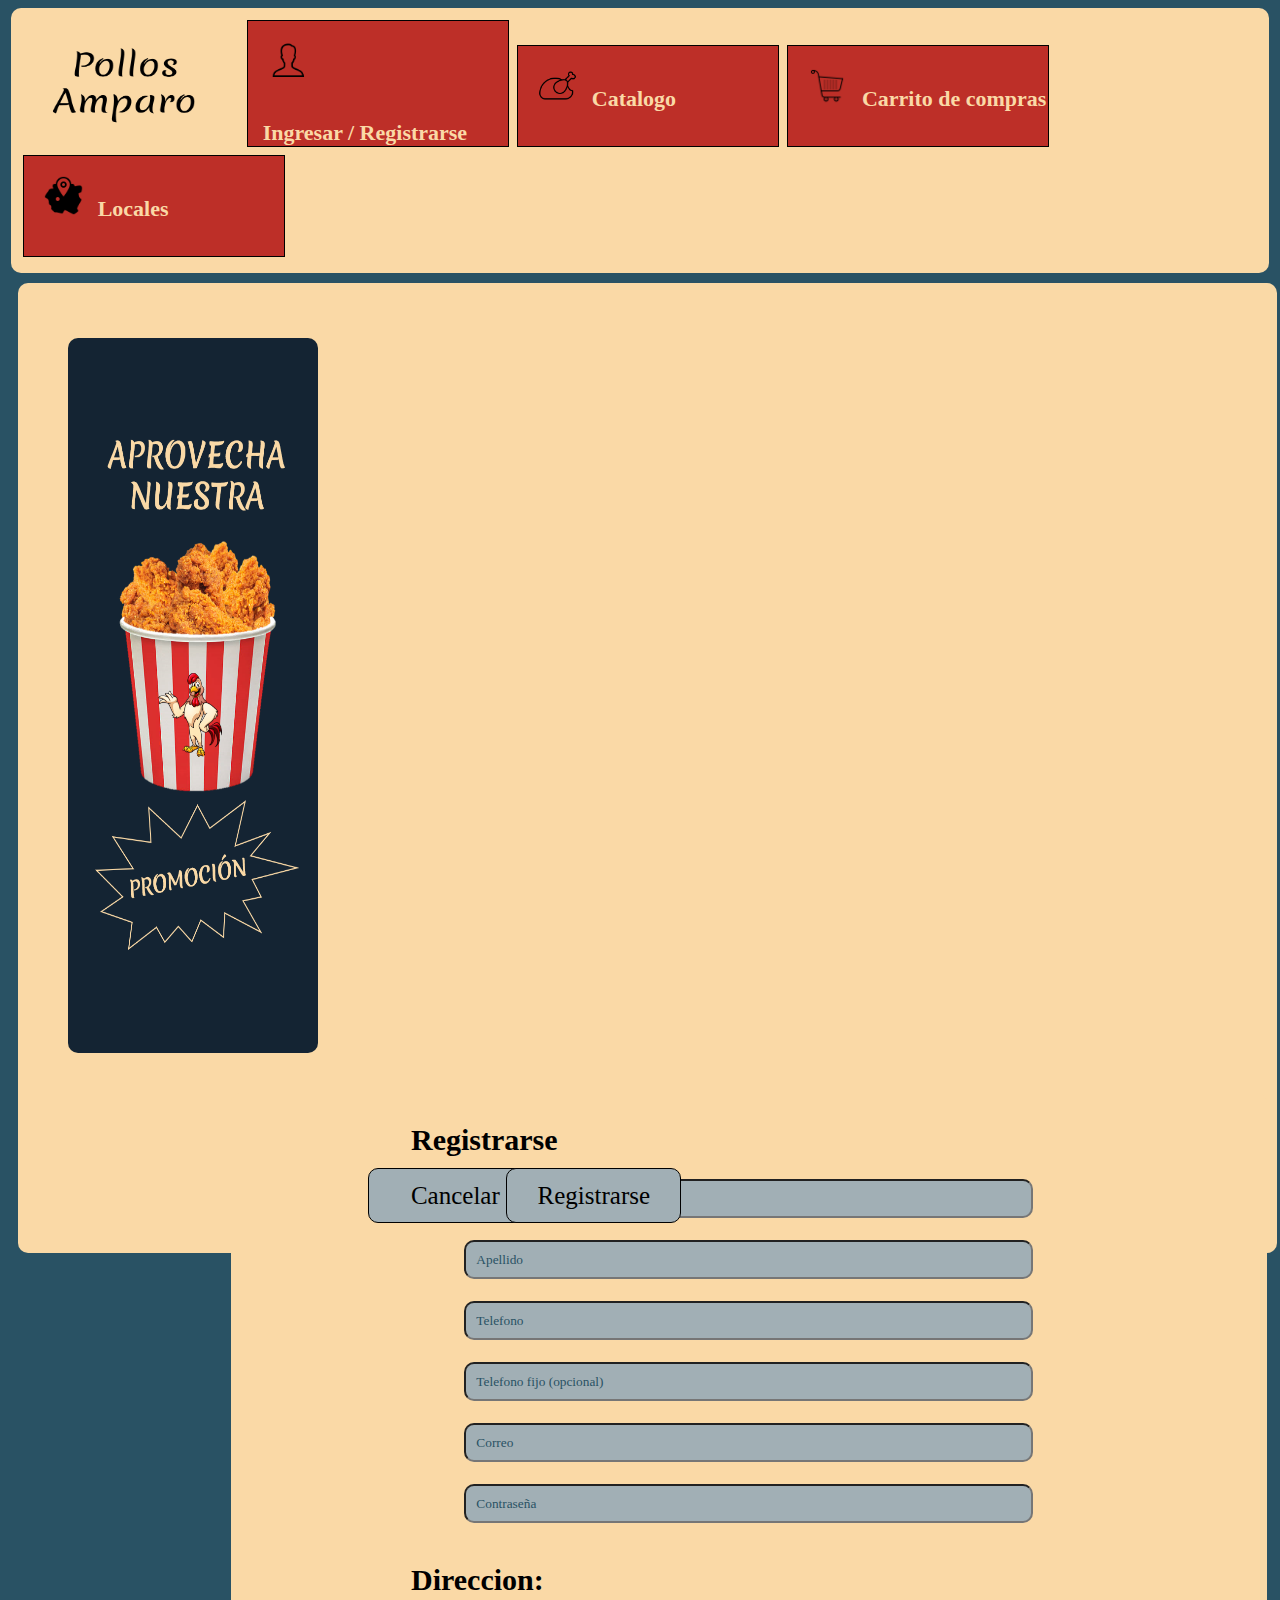
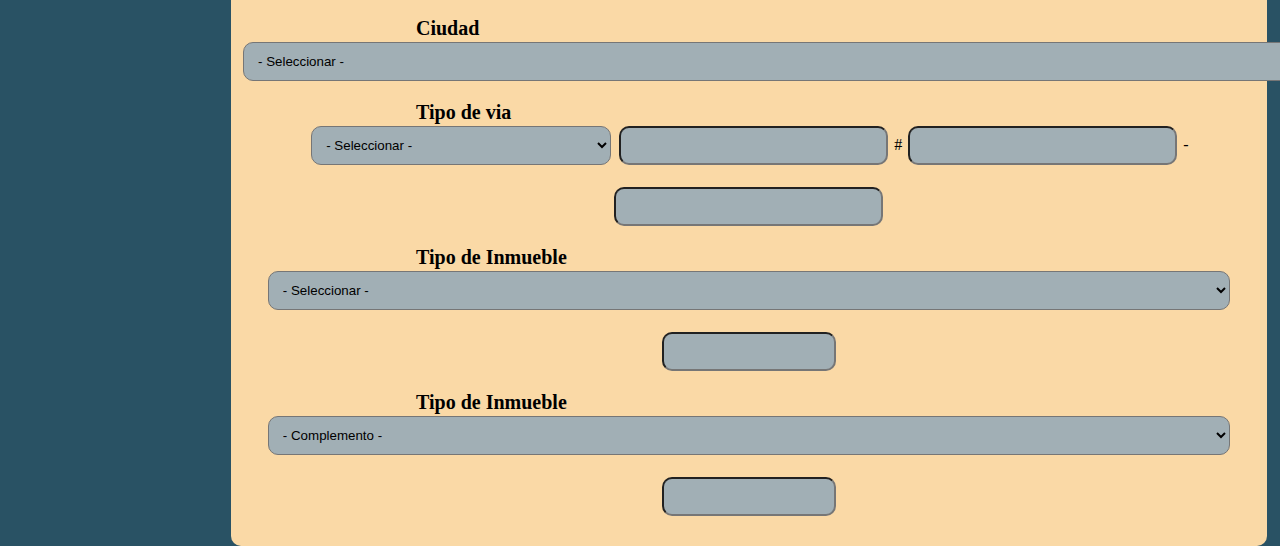
<file: registro.html>
<!DOCTYPE html>
<html lang="en">
<head>
    <meta charset="UTF-8">
    <meta name="viewport" content="width=device-width, initial-scale=1.0">
    <title>Registro</title>
    <link rel="stylesheet" href="./CSS/registros.css">
</head>
<body>
    <body>
        <div id="ContainerBotones">
            <a href="./index.html"><img src="./img/botones/logo.png" id="logotipo"></a>
            <a href="./login.html"><div class="botones"><img src="./img/botones/usuario.png" id="iconos">
                <h2>Ingresar / Registrarse</h2>
            </div></a>
            <a href="./catalogo.html"><div class="botones"><img src="./img/botones/catalogo.png" id="iconos">
                <h2>Catalogo</h2>
            </div></a>
            <div class="botones"><img src="./img/botones/carrito.png" id="iconos">
                <h2>Carrito de compras</h2>
            </div>
            <a href="./locales.html"><div class="botones", ><img src="./img/botones/local.png" id="iconos">
                <h2>Locales</h2>
            </div></a>
        </div>
    </div>

    <div id="ContainerPrincipal">
        <div id="containerProm">
            <img src="./img/promocion.png" id="promocion" alt="promocion">
        </div>
        <div id="registrarse">
            <div class="registro">
                <h1>Registrarse</h1>
                <form action="registro.php" method="POST">
                    <input type="text" name="nombre" id="casillas" placeholder="Nombre">
                    <input type="text" name="apellido" id="casillas" placeholder="Apellido">
                    <input type="tel" name="telefono" id="casillas" placeholder="Telefono">
                    <input type="tel" name="telefonoFijo" id="casillas" placeholder="Telefono fijo (opcional)">
                    <input type="email" name="correo" id="casillas" placeholder="Correo">
                    <input type="password" name="contraseña" id="casillas" placeholder="Contraseña">
                    <h1>Direccion:</h1>
                    <h4>Ciudad</h4>
                    <select name="Ciudad" id="casillaSeleccion">
                        <option value="Seleccionar">- Seleccionar -</option>
                        <option value="Bogotá">Bogotá</option>
                        <option value="Medellín">Medellín</option>
                        <option value="Cartagena">Cartagena</option>
                        <option value="Cali">Cali</option>
                        <option value="Santa Marta">Santa Marta</option>
                        <option value="Barranquilla">Barranquilla</option>
                        <option value="Villavicencio">Villavicencio</option>
                        <option value="San Gil">San Gil</option>
                        <option value="Bucaramanga">Bucaramanga</option>
                    </select>
                    <h4>Tipo de via</h4>
                    <select name="Ciudad" id="casillaSeleccionVia">
                        <option value="Seleccionar">- Seleccionar -</option>
                        <option value="Anillo">Anillo</option>
                        <option value="Autopista">Autopista</option>
                        <option value="Avenida">Avenida</option>
                        <option value="Avenida Calle">Avenida Calle</option>
                        <option value="Avenida Carrera">Avenida Carrera</option>
                        <option value="Calle">Calle</option>
                        <option value="Carrera">Carrera</option>
                        <option value="Circular">Circular</option>
                        <option value="Diagonal">Diagonal</option>
                        <option value="Transversal">Transversal</option>
                        <option value="Zona">Zona</option>
                    </select>
                    <input type="text" id="casillaDireccion">
                    <label for="lang">#</label>
                    <input type="text" id="casillaDireccion">
                    <label for="lang">-</label>
                    <input type="text" id="casillaDireccion">
                    <h4>Tipo de Inmueble</h4>
                    <select name="Direccion" id="casillaSeleccionD">
                        <option value="Seleccionar">- Seleccionar -</option>
                        <option value="Apartamento">Apartamento</option>
                        <option value="Casa">Casa</option>
                        <option value="Edificio">Edificio</option>
                        <option value="Hotel">Hotel</option>
                    </select>
                    <input type="text" id="casillaDireccion2">
                    <h4>Tipo de Inmueble</h4>
                    <select name="Direccion" id="casillaSeleccionD">
                        <option value="Complemento">- Complemento -</option>
                        <option value="Manzana">Manzana</option>
                        <option value="Bloque">Bloque</option>
                        <option value="Zona">Zona</option>
                        <option value="Habitación">Habitación</option>
                    </select>
                    <input type="text" id="casillaDireccion2">

                    <button type="submit" value="Cancelar" id="botonCancelar"><a href="./login.html" style="text-decoration: none; color: black;">Cancelar</a></button>
                    <input type="submit" value="Registrarse" id="botonRegistro">

                </form>
            </div>
        </div>

    </div>
</body>
</html>
</file>
<file: CSS/principal.css>
body{
    background-color: #295264;
}
#ContainerPrincipal{
    width: 98%;
    height: 850PX;
    margin: 10px;
    background-color: #fad9a6;
    padding: 10px;
    border-radius: 10px;
    text-align: center;
}

#containerProductos{
    float: right;
    margin-top: 50px;
    width: 1500px;
}


#containerProm{
    float: left;
    margin: 0px;
    width: 250px;
    margin-top: 45px;
    margin-left: 40px;
    min-height: 715px;
    background-color: #142433;
    border-radius: 10px;
}

.tarjeta{

    float: left;
    top: 150px;
    width: 400px;
    margin: 10px;
    background-color: #bd2f28;
    padding: 20px;
    border-radius: 35px;

}

.tarjetaPromocion{
    display: inline-block;
    width: 290px;
    min-height: 100px;
    margin: 1px;
    background-color: #bd2f28;
    padding: 20px;
    border-radius: 10px;
    text-align: left;  

}

#promocion {
    display: inline-block;
    width: 100%;
    margin: 2px;
    text-align: center;
}

#ContainerBotones{
    width: 98%;
    margin: auto;
    background-color: #fad9a6;
    padding: 10px;
    border-radius: 10px;
}

#logotipo{
    padding: 10px;
    position: left;
    width: 200px;
    height: 100px;

}
.botones{
    position: relative;
    border: black 1px solid;
    display: inline-block;
    width:  21%;
    min-height: 100px;
    margin: 2px;
    text-align: center;
    background-color: #bd2f28;
    cursor: pointer;
}


#fotos{
    width: 80px;
    min-height: 80px;
    border-radius: 50%;
}

h1{
    color: #000;
    margin: 5px;

}
    
#promocion{
    width: 240px;
    min-height: 660px;
    margin-top: 25px;
    margin-left: 5px;
    border-radius: 10px;
}

#iconos{
    float: left;
    width: 15%;
    margin-top: 20px;
    margin-left: 20px;   
}

h2{
    float: left;
    margin: 0px;
    display: flex;
    color: #fad9a6;
    text-align: center;
    font-size: 20px;
    padding: 0px;
    margin-top: 40px;
    margin-left: 15px;
    font-family: 'merienda';
    font-size: 22px;

}
h3 {

        color: #000;
        margin: 5px;
        text-align: left;
        font-family: merienda;
        font-size: 50px;
}


#containerInferior{
    float: right;
    position: absolute;
    background-color:#142433;
    margin-top: 50px;
    width: 99%;
    min-height: 100px;
    border-radius: 20px;
    top: 100%;
}

h4{
    color: #ffffff;
    margin: 5px;
    text-align: center;
    font-family: merienda;
    font-size: 20px;
}

h5{
    display: block;
    float: left;
    color: #ffffff;
    margin: 5px;
    text-align: center;
    font-family: merienda;
    font-size: 15px;
}

.ul{
    display: block;
    float: left;
    color: #ffffff;
    margin: 5px;
    text-align: left;
    font-family: merienda;
    font-size: 15px;
}

h6{
    font-size: 15px;
}

p   {
    position: relative;
    margin-left: 100%;
    color: #ffffff;
    margin: 5px;
    text-align: center;
    font-family: merienda;
    font-size: 15px;
}
#pollo{
    position: absolute;
    right: 1%;
    top: 630px;
    width: 400px;
    margin: 0px;
    padding: 0px;
    border-radius: 10px;
}
</file>
<file: CSS/calificacion.css>
body{
    background-color: #295264;
}
#ContainerPrincipal{
    width: 98%;
    height: 850PX;
    margin: 10px;
    background-color: #fad9a6;
    padding: 10px;
    border-radius: 10px;
    text-align: center;
}

#containerProductos{
    float: right;
    margin-top: 50px;
    width: 1500px;
}


#containerProm{
    float: left;
    margin: 0px;
    width: 250px;
    margin-top: 45px;
    margin-left: 40px;
    min-height: 715px;
    background-color: #142433;
    border-radius: 10px;
}

.tarjeta{

    float: left;
    top: 150px;
    width: 400px;
    margin: 10px;
    background-color: #bd2f28;
    padding: 20px;
    border-radius: 35px;

}

.tarjetaPromocion{
    display: inline-block;
    width: 290px;
    min-height: 100px;
    margin: 1px;
    background-color: #bd2f28;
    padding: 20px;
    border-radius: 10px;
    text-align: left;  

}

#promocion {
    display: inline-block;
    width: 100%;
    margin: 2px;
    text-align: center;
}

#ContainerBotones{
    width: 98%;
    margin: auto;
    background-color: #fad9a6;
    padding: 10px;
    border-radius: 10px;
}

#logotipo{
    padding: 10px;
    position: left;
    width: 200px;
    height: 100px;

}
.botones{
    position: relative;
    border: black 1px solid;
    display: inline-block;
    width:  21%;
    min-height: 100px;
    margin: 2px;
    text-align: center;
    background-color: #bd2f28;
    cursor: pointer;
}


#fotos{
    width: 80px;
    min-height: 80px;
    border-radius: 50%;
}

h1{
    color: #000;
    margin: 5px;

}
    
#promocion{
    width: 240px;
    min-height: 660px;
    margin-top: 25px;
    margin-left: 5px;
    border-radius: 10px;
}

#iconos{
    float: left;
    width: 15%;
    margin-top: 20px;
    margin-left: 20px;   
}

h2{
    float: left;
    margin: 0px;
    display: flex;
    color: #fad9a6;
    text-align: center;
    font-size: 20px;
    padding: 0px;
    margin-top: 40px;
    margin-left: 15px;
    font-family: 'merienda';
    font-size: 22px;

}
h3 {

        color: #000;
        margin: 5px;
        text-align: left;
        font-family: merienda;
        font-size: 50px;
}


#ContainerCalificacion{
    margin-left: 50px;
    margin-top: 30px;
    width: 80%;
    float: right;    
    font-family: 'merienda';
    text-align: left;
}

#ContainerCalificacion h2{
    display: inline;
    right: 20%;
    top: 26%;
    position: absolute;
    margin: 0px;
    color: #000;
    text-align: left;
    font-size: 25px;
    font-family: 'merienda';
}

#ContainerCalificacion h3{
    display: inline;
    right: 51%;
    top: 26%;
    position: absolute;
    margin: 0px;
    color: #000;
    text-align: left;
    font-size: 25px;
    font-family: 'merienda';
}
#ContainerCalificacion h6{
    display: inline;
    width: 300px;
    right: 44%;
    top: 30%;
    position: absolute;
    margin: 0px;
    color: #000;
    text-align: left;
    font-size: 15px;
    font-family: 'merienda';
}
#producto{
    float: left;
    width: 100%;
    border-top-left-radius: 8px;
    border-top-right-radius: 8px;

}

.target {   
    display: inline-block;
    width: 22%;
    min-height: 180px;
    background-color:#bd2f28;
    margin-right: 20px;
    margin-bottom: 20px;
    border-radius:10px;
}


.clasificacion{
    position: absolute;
    display: inline-block;
    right: 16%;
    top: 30%;
    margin: 0px;
    width: 20%;
    font-size: 50px;
}
#form {
        width: 100px;
        margin: 0 auto;
        height: 25px;
    }
    
#form p {
        text-align: center;
    }
    
#form label {
        font-size: 1000px;
    }
    
input[type="radio"] {
        display: none;
    }
label {
        color: grey;
    }
    
.clasificacion {
        direction: rtl;
        unicode-bidi: bidi-override;
    }  
label:hover,
label:hover ~ label {
        color: orange;
}
    
input[type="radio"]:checked ~ label {
    color: orange;
}

#ContainerComentarios{
    width: 80%;
    text-align: left;
    float: right;
}

#ContainerComentarios h1{
    left: 100px;
    font-family: 'merienda';
}


.clasificacion2{
    font-size: 50px;
    margin: 0%;
}

#comentarios{
    width: 45%;
    min-height: 200px;
    border-radius: 10px;
    border: #000 solid 1px;
    float: left;
    display: inline;
}

.comentarios, ::placeholder{
    font-family: 'merienda';

}

#opiniones{
    width: 40%;
    min-height: 300px;
    margin-left: 20px;
    border-radius: 10px;
    border: #000 solid 1px;
    float: left;
    display: inline;
}

#ContainerComentarios h2{
    position: absolute;
    color: #000;
    right: 36%;
    bottom: 41%;
}
</file>
<file: CSS/carro.css>
body{
    background-color: #295264;
    font-family: 'merienda';
}
#ContainerBotones{
    width: 98%;
    margin: auto;
    background-color: #fad9a6;
    padding: 10px;
    border-radius: 10px;
}

h2{
    float: left;
    margin: 0px;
    display: flex;
    color: #fad9a6;
    text-align: center;
    font-size: 20px;
    padding: 0px;
    margin-top: 40px;
    margin-left: 15px;
    font-family: 'merienda';
    font-size: 22px;
    text-decoration: none;

}

#logotipo{
    padding: 10px;
    position: left;
    width: 200px;
    height: 100px;
}
.botones{
    position: relative;
    border: black 1px solid;
    display: inline-block;
    width:  21%;
    min-height: 100px;
    margin: 2px;
    text-align: center;
    background-color: #bd2f28;
    cursor: pointer;
}
#iconos{
    float: left;
    width: 60px;
    margin-top: 20px;
    margin-left: 20px;   
}
h1{ 
    float: left;
    display: flex;
    text-align: center;
    font-size: 22px;
    margin-top: 40px;
    margin-left: 15px;
    font-family: 'merienda';
    color: #fad9a6;	
    
}
#containerPrincipal{
    padding: 10px;
    height: 750px;
    width: 98%;
    margin: 10px;
    background-color: #fad9a6;
    border-radius: 10px;
}

.producto{
    position: relative;
    width: 100%;
    border-top-left-radius: 8px;
    border-top-right-radius: 8px;
    text-align: center;
    display: inline-block;
}
.target {   
    margin-left: 40px;
    display: inline-block;
    width: 80%;
    min-height: 180px;
    background-color:#bd2f28;
    margin-right: 20px;
    margin-bottom: 20px;
    border-radius:10px;
}
.contador {
    position: relative;
    width: 24%;
    top: -37px;
    display: inline-flex;
    text-align: center;
    align-items: center;
    margin-top: 50px;
}

.incrementar, .decrementar {
    display: inline-flex;
    font-size: 20px;
    border-radius: 10px;
    padding: 0px 9px;
    cursor: pointer;
    align-items: center;
}

#botonComprar{
    position: relative;
    top: -52px;
    left: 92%;
    width: 7%;
    height: 4vh;
    border: none;
    border-radius: 10px;
    background-color: #bd2f28;
    color: #fad9a6;
    font-size: 1em;
}
</file>
<file: CSS/catalogo.css>
body{
    background-color: #295264;
}

#ContainerPrincipal{
    position: relative;
    width: 98%;
    margin: 10px;
    min-height: 20%;
    background-color: #fad9a6;
    padding: 10px;
    border-radius: 10px;
    text-align: center;
}

#agregar{
    font-family: 'merienda';
    float: right;
    width: 30%;
    margin-right: 5px;
    border-radius: 5px;
    border:#142433 solid 1px;
    font-size: 15px;
    background-color: #89373d;
    color: #142433;
    cursor: pointer;
}

#favorito{
    font-family: 'merienda';
    width: 15%;
    margin-left: 380px;
    border-radius: 5px;
    border:#142433 solid 1px;
    font-size: 20px;
    background-color: #A1AFB5;
    color: #142433;
    cursor: pointer;
}


#containerProm{
    margin: 0px;
    width: 250px;
    margin-top: 45px;
    margin-left: 40px;
    min-height: 715px;
    background-color: #142433;
    border-radius: 10px;
}

#containerProductos{
    width: 80.5%;
    text-align: left;
    float: right;
    margin-top: -740px;
}

#producto{
    position: relative;
    width: 100%;
    border-top-left-radius: 8px;
    border-top-right-radius: 8px;
    text-align: center;
    display: inline-block;
}
.target {   
    display: inline-block;
    width: 22%;
    min-height: 180px;
    background-color:#bd2f28;
    margin-right: 20px;
    margin-bottom: 20px;
    border-radius:10px;
}

.tarjeta{

    float: left;
    top: 150px;
    width: 400px;
    margin: 10px;
    background-color: #bd2f28;
    padding: 20px;
    border-radius: 35px;

}

.tarjetaPromocion{
    display: inline-block;
    width: 290px;
    min-height: 100px;
    margin: 1px;
    background-color: #142433;
    padding: 20px;
    border-radius: 10px;
    text-align: left;  

}

#promocion {
    display: inline-block;
    width: 100%;
    margin: 2px;
    text-align: center;
}
#promocion{
    width: 240px;
    min-height: 660px;
    margin-top: 25px;
    margin-left: 5px;
    border-radius: 10px;
}

#ContainerBotones{
    width: 98%;
    margin: auto;
    background-color: #fad9a6;
    padding: 10px;
    border-radius: 10px;
}

#ContainerBotones h2{
    color: #fad9a6;
}

#logotipo{
    padding: 10px;
    position: left;
    width: 200px;
    height: 100px;

}
.botones h2 {
    float: left;
    margin: 0px;
    display: flex;
    text-align: center;
    font-size: 20px;
    padding: 0px;
    margin-top: 40px;
    margin-left: 15px;
    font-family: 'merienda';
    font-size: 22px;
}
.botones{
    position: relative;
    border: black 1px solid;
    display: inline-block;
    width:  21%;
    min-height: 100px;
    margin: 2px;
    text-align: center;
    background-color: #bd2f28;
    cursor: pointer;
}
#iconos{
    float: left;
    width: 15%;
    margin-top: 20px;
    margin-left: 20px;   
}
.catalogo{
    position: relative;
    top: -750px;
    width: 80%;
    float:right;
    margin: 10px;
    background-color: #fad9a6;
    border-radius: 10px;
    text-align: left;
}
.catalogo h1{
    margin: 20px;
    width: 100px;
    position: relative;
    text-align: left;
    padding: 0px;
    font-family: 'merienda';
    font-size: 30px;
}

#barraBusqueda{
    width: 50%;
    margin: auto;
    background-color: #a1afb5;
    padding: 10px;
    display: inline;
    border-radius: 10px;
    text-align: left;
    
}
::placeholder{
    color: #295264;
    font-family: 'merienda';
}

.productos{
    position: relative;
    background-color: #89373d;
    width: 20%;
    margin: 15px;
    border-radius: 10px;
    display: inline-block;
}

.target, ★{
    font-size: 20px;
}
</file>
<file: CSS/enviarpedidos.css>
body{
    background-color: #295264;
    font-family: 'merienda';
    margin: 0px;
    padding: 0px;
}

#ContainerPrincipal{
    position: relative;
    width: 98%;
    min-height: 782PX;
    margin: 10px;
    background-color: #fad9a6;
    padding: 10px;
    border-radius: 10px;
    text-align: left;
}


#containerProm{
    float: left;
    margin: 0px;
    width: 250px;
    margin-top: 45px;
    margin-left: 40px;
    min-height: 715px;
    background-color: #142433;
    border-radius: 10px;
}

.tarjeta{

    float: left;
    top: 150px;
    width: 400px;
    margin: 10px;
    background-color:#142433;
    padding: 20px;
    border-radius: 35px;

}

.tarjetaPromocion{
    display: inline-block;
    width: 290px;
    min-height: 100px;
    margin: 1px;
    background-color: #142433;
    padding: 20px;
    border-radius: 10px;
    text-align: left;  

}

#promocion {
    display: inline-block;
    width: 100%;
    margin: 2px;
    text-align: center;
}
#promocion{
    width: 240px;
    min-height: 660px;
    margin-top: 25px;
    margin-left: 5px;
    border-radius: 10px;
}

#ContainerBotones{
    width: 98%;
    margin: auto;
    background-color: #fad9a6;
    padding: 10px;
    border-radius: 10px;
}

#ContainerBotones h2{
    font-family: 'merienda';
    display: inline-block;
    text-align: center;
    color: #fad9a6;
}

#logotipo{
    padding: 10px;
    position: left;
    width: 200px;
    height: 100px;

}
.botones{
    position: relative;
    border: black 1px solid;
    display: inline-block;
    min-width:  385px;
    min-height: 100px;
    margin: 2px;
    text-align: center;
    background-color: #bd2f28;
    cursor: pointer;
}

#iconos{
    float: left;
    width: 15%;
    margin-top: 20px;
    margin-left: 20px;   
}

h2{
    float: left;
    margin: 0px;
    display: flex;
    text-align: center;
    font-size: 20px;
    padding: 0px;
    margin-top: 40px;
    margin-left: 15px;
    font-family: 'merienda';
    font-size: 22px;
}

#casillas{
    font-family: 'merienda';
    display: inline-block;
    width:  27%;
    margin: 2px;
    text-align: left;
    color: #000;
    background-color:#a1afb5;
    padding: 10px;
    border-radius: 10px;
    margin-bottom: 20px;
}
#casillaLarga{
    color: #000;
    font-family: 'merienda';
    display: inline-block;
    width:  61%;
    margin: 2px;
    margin-bottom: 20px;
    text-align: left;
    background-color:#a1afb5;
    padding: 10px;
    border-radius: 10px;
}
#casillaSeleccion{
    color: #000;
    border-color: #000;
    font-family: 'merienda';
    display: inline-block;
    width:62%;
    margin: 2px;
    margin-bottom: 20px;
    text-align: left;
    background-color: #a1afb5;
    padding: 10px;
    border-radius: 10px; 

}
#casillaDireccion{
    color: #000;  
    font-family: 'merienda';  
    display: inline;
    width:  305px;
    margin: 2px;
    text-align: left;
    background-color: #a1afb5;
    padding: 10px;
    border-radius: 10px;
    margin-bottom: 20px;
}

::placeholder{
    color: #000;
}

#casillaSeleccionD{
    font-family: 'merienda';
    border-color: #000;
    display: inline-block;
    position: relative;
    width:  21.5%;
    margin: 2px;
    margin-bottom: 20px;
    text-align: left;
    background-color: #a1afb5;
    padding: 10px;
    border-radius: 10px;     
}

#casillaDireccion2{ 
    font-family: 'merienda';   
    display: inline-block;
    width:  150px;
    margin: 2px;
    text-align: left;
    background-color: #a1afb5;
    padding: 10px;
    border-radius: 10px;
    margin-bottom: 20px;
}

#botonEnviar{
    font-family: 'merienda';
    position: absolute;
    bottom: 20%;
    left: 1100px;
    width: 175px;
    height: 55px;
    margin: 10px;
    background-color: #a1afb5;
    border-radius: 10px;
    text-align: center;
    font-size: 25px;
    font-family: 'merienda';
    color: #000;
    border: 1px solid #000;
    cursor: pointer;
}

#botonCancelar{
    font-family: 'merienda';
    position: absolute;
    bottom: 20%;
    left: 850px;
    width: 175px;
    height: 55px;
    margin: 10px;
    background-color: #788388;
    border-radius: 10px;
    text-align: center;
    font-size: 25px;
    font-family: 'merienda';
    color: #000;
    border: 1px solid #000;
    cursor: pointer;
}

label{
    font-size: 20px;
    font-family: 'merienda';
    margin: 10px;
    display: inline-block;
    width: 198px;
    text-align: right;
}

#casillaCorta{
    font-family: 'merienda';
    display: inline-block;
    width:26%;
    position : absolute;
    right: 196px;
    margin: 2px;
    text-align: left;
    background-color:#a1afb5;
    padding: 10px;
    border-radius: 10px;
    margin-bottom: 20px;
}

#ContainerPrincipal p{    font-size: 20px;
    font-family: 'merienda';
    margin: 10px;
    display: inline-block;
    width: 158px;
    text-align: left;
}

h1{
    font-size: 46px;
    font-family: 'merienda';
    margin: 10px;
    display: inline-block;
    width: 448px;
    height: 90px;
    text-align: center;
}
</file>
<file: CSS/favoritos.css>
body{
    background-color: #295264;
}

#ContainerPrincipal{
    position: relative;
    width: 98%;
    margin: 10px;
    min-height: 20%;
    background-color: #fad9a6;
    padding: 10px;
    border-radius: 10px;
    text-align: center;
}
.agregar{
    font-family: 'merienda';
    width: 15%;
    margin-left: 380px;
    border-radius: 5px;
    border:#142433 solid 1px;
    font-size: 20px;
    background-color: #A1AFB5;
    color: #142433;
    cursor: pointer;
}


#Agregar{
    font-family: 'merienda';
    float: right;
    width: 30%;
    margin-right: 5px;
    border-radius: 5px;
    border:#142433 solid 1px;
    font-size: 15px;
    background-color: #89373d;
    color: #142433;
    cursor: pointer;
}

#Eliminar{
    font-family: 'merienda';
    float: right;
    width: 30%;
    margin-right: 5px;
    border-radius: 5px;
    border:#142433 solid 1px;
    font-size: 15px;
    background-color: #89373d;
    color: #142433;
    cursor: pointer;
}



#containerProm{
    margin: 0px;
    width: 250px;
    margin-top: 45px;
    margin-left: 40px;
    min-height: 715px;
    background-color: #142433;
    border-radius: 10px;
}

#containerProductos{
    width: 80.5%;
    text-align: left;
    float: right;
    margin-top: -740px;
}

#producto{
    position: relative;
    width: 100%;
    border-top-left-radius: 8px;
    border-top-right-radius: 8px;
    text-align: center;
    display: inline-block;
}
.target {   
    display: inline-block;
    width: 22%;
    min-height: 180px;
    background-color:#bd2f28;
    margin-right: 20px;
    margin-bottom: 20px;
    border-radius:10px;
}

.tarjeta{

    float: left;
    top: 150px;
    width: 400px;
    margin: 10px;
    background-color: #bd2f28;
    padding: 20px;
    border-radius: 35px;

}

.tarjetaPromocion{
    display: inline-block;
    width: 290px;
    min-height: 100px;
    margin: 1px;
    background-color: #142433;
    padding: 20px;
    border-radius: 10px;
    text-align: left;  

}

#promocion {
    display: inline-block;
    width: 100%;
    margin: 2px;
    text-align: center;
}
#promocion{
    width: 240px;
    min-height: 660px;
    margin-top: 25px;
    margin-left: 5px;
    border-radius: 10px;
}

#ContainerBotones{
    width: 98%;
    margin: auto;
    background-color: #fad9a6;
    padding: 10px;
    border-radius: 10px;
}

#ContainerBotones h2{
    color: #fad9a6;
}

#logotipo{
    padding: 10px;
    position: left;
    width: 200px;
    height: 100px;

}
.botones h2 {
    float: left;
    margin: 0px;
    display: flex;
    text-align: center;
    font-size: 20px;
    padding: 0px;
    margin-top: 40px;
    margin-left: 15px;
    font-family: 'merienda';
    font-size: 22px;
}
.botones{
    position: relative;
    border: black 1px solid;
    display: inline-block;
    width:  21%;
    min-height: 100px;
    margin: 2px;
    text-align: center;
    background-color: #bd2f28;
    cursor: pointer;
}
#iconos{
    float: left;
    width: 15%;
    margin-top: 20px;
    margin-left: 20px;   
}
.catalogo{
    position: relative;
    top: -750px;
    width: 80%;
    float:right;
    margin: 10px;
    background-color: #fad9a6;
    border-radius: 10px;
    text-align: left;
}
.catalogo h1{
    margin: 20px;
    width: 100px;
    position: relative;
    text-align: left;
    padding: 0px;
    font-family: 'merienda';
    font-size: 30px;
}

#barraBusqueda{
    width: 50%;
    margin: auto;
    background-color: #a1afb5;
    padding: 10px;
    display: inline;
    border-radius: 10px;
    text-align: left;
}
::placeholder{
    color: #295264;
    font-family: 'merienda';
}

.productos{
    position: relative;
    background-color: #89373d;
    width: 20%;
    margin: 15px;
    border-radius: 10px;
    display: inline-block;
}

.target, ★{
    font-size: 20px;
}
</file>
<file: CSS/locales.css>
body{
    background-color: #295264;
}

#ContainerPrincipal{
    position: relative;
    width: 98%;
    min-height: 950PX;
    margin: 10px;
    background-color: #fad9a6;
    padding: 10px;
    border-radius: 10px;
    text-align: center;
}


#containerProm{
    float: left;
    margin: 0px;
    width: 250px;
    margin-top: 45px;
    margin-left: 40px;
    min-height: 715px;
    background-color: #142433;
    border-radius: 10px;
}

.tarjeta{

    float: left;
    top: 150px;
    width: 400px;
    margin: 10px;
    background-color: #bd2f28;
    padding: 20px;
    border-radius: 35px;

}

.tarjetaPromocion{
    display: inline-block;
    width: 290px;
    min-height: 100px;
    margin: 1px;
    background-color: #142433;
    padding: 20px;
    border-radius: 10px;
    text-align: left;  

}

#promocion {
    display: inline-block;
    width: 100%;
    margin: 2px;
    text-align: center;
}
#promocion{
    width: 240px;
    min-height: 660px;
    margin-top: 25px;
    margin-left: 5px;
    border-radius: 10px;
}

#ContainerBotones{
    width: 98%;
    margin: auto;
    background-color: #fad9a6;
    padding: 10px;
    border-radius: 10px;
}

#ContainerBotones h2{
    color: #fad9a6;
}

#logotipo{
    padding: 10px;
    position: left;
    width: 200px;
    height: 100px;

}
.botones{
    position: relative;
    border: black 1px solid;
    display: inline-block;
    width:  21%;
    min-height: 100px;
    margin: 2px;
    text-align: center;
    background-color: #bd2f28;
    cursor: pointer;
}
#iconos{
    float: left;
    width: 15%;
    margin-top: 20px;
    margin-left: 20px;   
}
h1{
    margin: 20px;
    width: 100px;
    position: relative;
    text-align: left;
    left:40px;
    padding: 0px;
    font-family: 'merienda';
    font-size: 30px;
}

h2{
    float: left;
    margin: 0px;
    display: flex;
    text-align: center;
    font-size: 20px;
    padding: 0px;
    margin-top: 40px;
    margin-left: 15px;
    font-family: 'merienda';
    font-size: 22px;

}

#mapa{
    float: left;
    width: 60%;
    margin-top: 20px;
    margin-left: 20px;
    border-radius: 10px;
}
#informacion{
    float: left;
    width: 18%;
    min-height: 295px;
    right: 10px;
    padding-left: 40px;
    margin-top: 20px;
    top: 80px;
    margin-left: 20px;
    border-radius: 10px;
    background-color: #bd2f28;
    text-align: center;
    position: relative;
}

#informacion h2{
    margin-top: 10px;
    margin-left: 10px;
    font-size: 19px;
    font-family: 'merienda';
    text-align: center;
}

#informacion h3{
    width: 300px;
    margin-bottom: -15px;
    font-size: 20px;
    font-family: 'merienda';
    font-size: 15px;
    text-align: center;
}
</file>
<file: CSS/login.css>
body{
    background-color: #295264;
}
#ContainerBotones{
    position: relative;
    width: 98%;
    margin: auto;
    background-color: #fad9a6;
    padding: 10px;
    border-radius: 10px;
}
#ContainerBotones h1{
    font-family: 'Merienda';
    font-size: 35px;
    display: inline;
}

#logotipo{
    padding: 10px;
    position: left;
    width: 200px;
    height: 100px;

}

::placeholder{
    color: #295264;
    font-family: 'merienda';
}


.botones{
    position: relative;
    border: black 1px solid;
    display: inline-block;
    width:  21%;
    min-height: 100px;
    margin: 2px;
    text-align: center;
    background-color:#bd2f28;
    cursor: pointer;
}

#iconos{
    float: left;
    width: 15%;
    margin-top: 20px;
    margin-left: 20px;   
}
.botones h2{
    color: #fad9a6;
    margin: 0px;
    text-align: center;
    font-size: 20px;
    margin-top: 40px;
    margin-left: 15px;
    font-family: 'Merienda';
    font-size: 22px;
    
}

#ContainerBotones h2{
    float: left;
    color: #fad9a6;
    margin: 0px;
    display: flex;
    text-align: center;
    font-size: 20px;
    padding: 0px;
    margin-top: 40px;
    margin-left: 15px;
    font-family: 'Merienda';
    font-size: 22px;
    
}

#Login{
    position: relative;
    width: 98%;
    
    margin: 10px;
    background-color: #fad9a6;
    padding: 10px;
    border-radius: 10px;
}
.bannerInferior{
    min-height: 264px;
    float: left;
    position: absolute;
    height: 25%;
    margin-left: 17px;
    margin-right: 17px;
    border-radius: 10px;
    bottom: 20px;
    left: 0px;
    background-color: #89373d;
}


#container{
    width: 400px;
    height: 305px;
    display: flex;
    background-color: #142433;
    border: 2px solid;
    border-color: #000000;
    margin: 0 auto;
    margin-top: 100px;
    padding: 10px;
    border-radius: 10px;  
    margin-bottom: 40px;
}

.container{
    background-color: #295264;
    border-color: #ff0000;
    border-radius: 10px;  
}

.container h3{
    font-family: 'Merienda';
    font-size: 20px;
    left: 0;
    margin-top: 10px;
}

.container h2{
    font-family: 'Merienda';
    font-size: 25px;
    -webkit-text-stroke: 1px #142433;
    text-align: center;
    margin-top: 10px;

}
#container h1{
    font-family: 'Merienda';
    -webkit-text-stroke: 1px rgb(0, 0, 0);;
    font-size: 25px;
    text-align: center;
    margin-top: 10px;
}


.zoom:hover{
    transform: scale(1.5);
}
.promo{
    position: absolute;
    bottom: 0;
    right: -1px;
    left: 4%;
    width: 15%;
    top: 1%;

}



.promo2{
    position: absolute;
    bottom: 0;
    right: 34%;
    top: 7%;
    width: 24%;

}

form{
    width: 379px;
    height: 209px;
    text-align: center;
    padding: 10px;
    border: 2px solid;
    border-color: #000000;
    border-radius: 10px;
    background-color: #477a90;
}

.casilla{
    font-family: 'Merienda';
    border-color: #000000;
    -webkit-text-stroke: 1px #142433;
    background-color: #a1afb5;
    border-radius: 10px;
    height: 25px;
    width: 172px;
}



.ingresar{
    width: 23%;
    font-family: 'Merienda';
    border-color: #000000;
    background-color: #a1afb5;
    border-radius: 5px;
    cursor: pointer;
}
.registrar{
    cursor: pointer;
    font-family: 'Merienda';
    width: 23%;
    background-color: #a1afb5;
    border-color: #000000;
    border-radius: 5px;
}
.olvidemicontraseña{
    cursor: pointer;
    font-family: 'Merienda';
    border-color: #000000;
    background-color: #a1afb5;
    border-radius: 5px;
}

.bannerInferior h1{
    font-family: 'Merienda';
    font-size: 35px;
    -webkit-text-stroke: 1px #000000;
    color: #000000;
    text-align: center;
    margin-top: 10px;
}

.bannerInferior h2{
    font-family: 'Merienda';
    font-size: 30px;
    -webkit-text-stroke: 1px #000000;
    color:#000000;
    text-align: center;
    margin-top: -22px;
    width: 57%;
    margin-left: 21%;
}

#pollo{
    position: fixed;
    width: 12%;
    right: 6% ;
    bottom: 3%;
    border-radius: 10px;
}
</file>
<file: CSS/recuperar.css>
body{
    background-color: #295264;
}
#ContainerBotones{
    position: relative;
    width: 98%;
    margin: auto;
    background-color: #fad9a6;
    padding: 10px;
    border-radius: 10px;
}
#ContainerBotones h1{
    font-family: 'Merienda';
    font-size: 35px;
    display: inline;
}

#logotipo{
    padding: 10px;
    position: left;
    width: 200px;
    height: 100px;

}

::placeholder{
    color: #295264;
    font-family: 'merienda';
}


.botones{
    position: relative;
    border: black 1px solid;
    display: inline-block;
    width:  21%;
    min-height: 100px;
    margin: 2px;
    text-align: center;
    background-color:#bd2f28;
    cursor: pointer;
}

#iconos{
    float: left;
    width: 15%;
    margin-top: 20px;
    margin-left: 20px;   
}
.botones h2{
    color: #fad9a6;
    margin: 0px;
    text-align: center;
    font-size: 20px;
    margin-top: 40px;
    margin-left: 15px;
    font-family: 'Merienda';
    font-size: 22px;
    
}

#ContainerBotones h2{
    float: left;
    color: #fad9a6;
    margin: 0px;
    display: flex;
    text-align: center;
    font-size: 20px;
    padding: 0px;
    margin-top: 40px;
    margin-left: 15px;
    font-family: 'Merienda';
    font-size: 22px;
    
}

#Login{
    position: relative;
    width: 98%;
    
    margin: 10px;
    background-color: #fad9a6;
    padding: 10px;
    border-radius: 10px;
}

#container{
    width: 400px;
    height: 305px;
    display: flex;
    background-color: #142433;
    border: 2px solid;
    border-color: #000000;
    margin: 0 auto;
    margin-top: 100px;
    padding: 10px;
    border-radius: 10px;  
    margin-bottom: 40px;
}

.container{
    background-color: #295264;
    border-color: #ff0000;
    border-radius: 10px;  
}

.container h3{
    font-family: 'Merienda';
    font-size: 20px;
    left: 0;
    margin-top: 10px;
}

.container h2{
    font-family: 'Merienda';
    font-size: 25px;
    -webkit-text-stroke: 1px #142433;
    text-align: center;
    margin-top: 10px;

}
#container h1{
    font-family: 'Merienda';
    -webkit-text-stroke: 1px rgb(0, 0, 0);;
    font-size: 25px;
    text-align: center;
    margin-top: 10px;
}


.zoom:hover{
    transform: scale(1.5);
}

form{
    width: 379px;
    height: 209px;
    text-align: center;
    padding: 10px;
    border: 2px solid;
    border-color: #000000;
    border-radius: 10px;
    background-color: #477a90;
}

.casilla{
    font-family: 'Merienda';
    border-color: #000000;
    -webkit-text-stroke: 1px #142433;
    background-color: #a1afb5;
    border-radius: 10px;
    height: 25px;
    width: 172px;
}



.cancelar{
    width: 23%;
    font-family: 'Merienda';
    border-color: #000000;
    background-color: #a1afb5;
    border-radius: 5px;
    cursor: pointer;
}
.recuperar{
    cursor: pointer;
    font-family: 'Merienda';
    width: 23%;
    background-color: #a1afb5;
    border-color: #000000;
    border-radius: 5px;
}
</file>
<file: CSS/registros.css>
body{
    background-color: #295264;
}
#ContainerPrincipal{
    position: relative;
    width: 98%;
    min-height: 950PX;
    margin: 10px;
    background-color: #fad9a6;
    padding: 10px;
    border-radius: 10px;
    text-align: center;
}


#containerProm{
    float: left;
    margin: 0px;
    width: 250px;
    margin-top: 45px;
    margin-left: 40px;
    min-height: 715px;
    background-color: #142433;
    border-radius: 10px;
}

.tarjeta{

    float: left;
    top: 150px;
    width: 400px;
    margin: 10px;
    background-color: #bd2f28;
    padding: 20px;
    border-radius: 35px;

}

.tarjetaPromocion{
    display: inline-block;
    width: 290px;
    min-height: 100px;
    margin: 1px;
    background-color: #bd2f28;
    padding: 20px;
    border-radius: 10px;
    text-align: left;  

}

#promocion {
    display: inline-block;
    width: 100%;
    margin: 2px;
    text-align: center;
}
#promocion{
    width: 240px;
    min-height: 660px;
    margin-top: 25px;
    margin-left: 5px;
    border-radius: 10px;
}

#ContainerBotones{
    width: 98%;
    margin: auto;
    background-color: #fad9a6;
    padding: 10px;
    border-radius: 10px;
}

#logotipo{
    padding: 10px;
    position: left;
    width: 200px;
    height: 100px;

}
.botones{
    position: relative;
    border: black 1px solid;
    display: inline-block;
    width:  21%;
    min-height: 100px;
    margin: 2px;
    text-align: center;
    background-color: #bd2f28;
    cursor: pointer;
}





#registrarse{
    float: right;
    width: 82%;
    margin: 0px;
    margin-top: 40px;
    background-color: #fad9a6;
    padding: 10px;
    border-radius: 10px;
    text-align: center; 
}
#iconos{
    float: left;
    width: 15%;
    margin-top: 20px;
    margin-left: 20px;   
}

h2{
    float: left;
    margin: 0px;
    display: flex;
    text-align: center;
    font-size: 20px;
    padding: 0px;
    color: #fad9a6  ;
    margin-top: 40px;
    margin-left: 15px;
    font-family: 'merienda';
    font-size: 22px;

}
h1{
    margin: 20px;
    width: 100px;
    position: relative;
    text-align: left;
    left:150px;
    padding: 0px;
    font-family: 'merienda';
    font-size: 30px;
}

h4{
    position: relative;
    text-align: left;
    width: 400px;
    left: 175px;
    font-family: 'merienda';
    font-size: 20px;
    margin: 0%;
}

#botonRegistro{
    position: absolute;
    bottom: 20px;
    left: 38%;
    width: 175px;
    height: 55px;
    margin: 10px;
    background-color: #a1afb5;
    border-radius: 10px;
    text-align: center;
    font-size: 25px;
    font-family: 'merienda';
    color: #000;
    border: 1px solid #000;
    cursor: pointer;
}

#botonCancelar{
    position: absolute;
    bottom: 20px;
    left: 27%;
    width: 175px;
    height: 55px;
    margin: 10px;
    background-color: #a1afb5;
    border-radius: 10px;
    text-align: center;
    font-size: 25px;
    font-family: 'merienda';
    color: #000;
    border: 1px solid #000;
    cursor: pointer;
}

#casillas{
    display: inline-block;
    width:  545px;
    margin: 2px;
    text-align: left;
    background-color: #a1afb5;
    padding: 10px;
    border-radius: 10px;
    margin-bottom: 20px;
}
#casillaLarga{
    display: inline-block;
    width:  1120px;
    margin: 2px;
    margin-bottom: 20px;
    text-align: left;
    background-color: #a1afb5;
    padding: 10px;
    border-radius: 10px;
}
#casillaSeleccion{
    display: inline-block;
    width:  1145px;
    margin: 2px;
    margin-bottom: 20px;
    text-align: left;
    background-color: #a1afb5;
    padding: 10px;
    border-radius: 10px; 

}
#casillaDireccion{    
    display: inline;
    width: 245px;
    margin: 2px;
    text-align: left;
    background-color: #a1afb5;
    padding: 10px;
    border-radius: 10px;
    margin-bottom: 20px;
}

#casillaSeleccionD{
    display: inline-block;
    width:  962px;
    margin: 2px;
    margin-bottom: 20px;
    text-align: left;
    background-color: #a1afb5;
    padding: 10px;
    border-radius: 10px;     
}

#casillaDireccion2{    
    display: inline-block;
    width:  150px;
    margin: 2px;
    text-align: left;
    background-color: #a1afb5;
    padding: 10px;
    border-radius: 10px;
    margin-bottom: 20px;
}
#casillaSeleccionVia{
    display: inline-block;
    width:  300px;
    margin: 2px;
    margin-bottom: 20px;
    text-align: left;
    background-color: #a1afb5;
    padding: 10px;
    border-radius: 10px; 
}
::placeholder{
    color: #295264;
    font-family: 'merienda';
}
</file>
